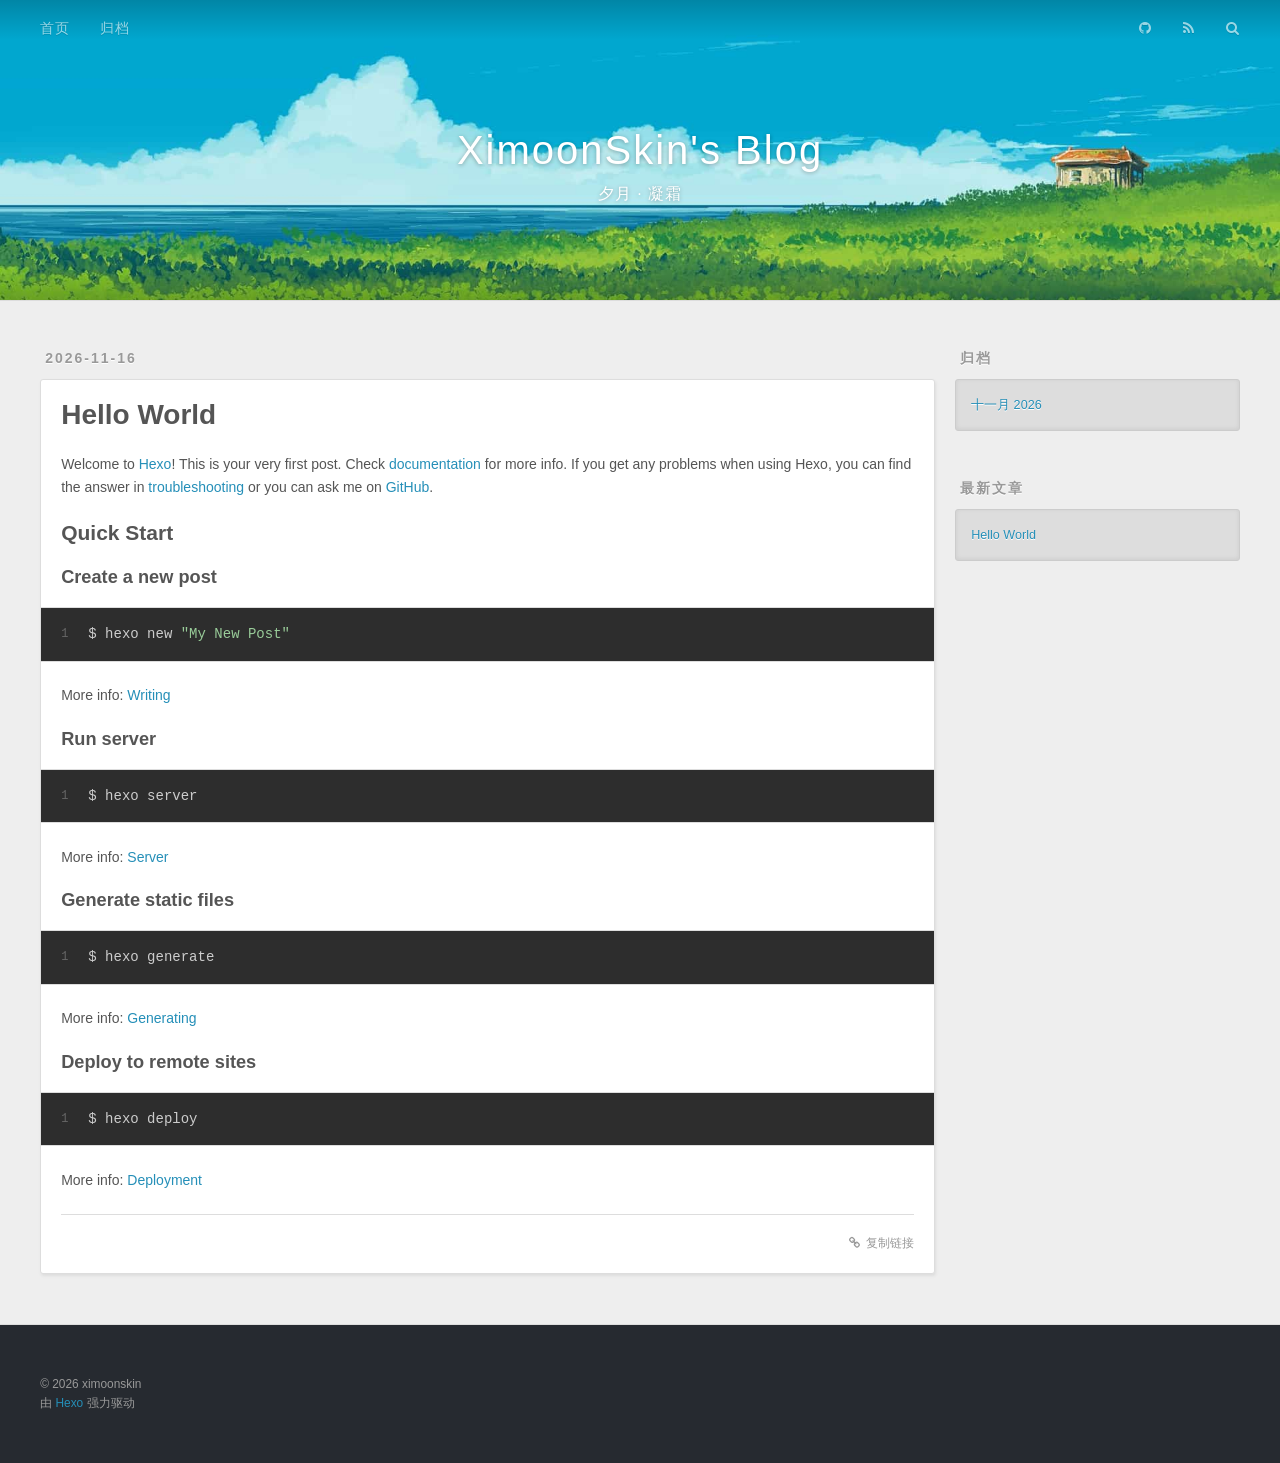
<file: index.html>
<!DOCTYPE html><html lang="zh-CN"><head><meta charset="utf-8"><title>XimoonSkin&#39;s Blog</title><meta name="viewport" content="width=device-width,initial-scale=1,shrink-to-fit=no"><meta name="description" content="夕月凝霜 —— 记录技术与生活的个人博客"><meta property="og:type" content="website"><meta property="og:title" content="XimoonSkin&#39;s Blog"><meta property="og:url" content="https://ximoonskin.github.io/index.html"><meta property="og:site_name" content="XimoonSkin&#39;s Blog"><meta property="og:description" content="夕月凝霜 —— 记录技术与生活的个人博客"><meta property="og:locale" content="zh_CN"><meta property="article:author" content="ximoonskin"><meta property="article:tag" content="ximoonskin"><meta property="article:tag" content="个人博客"><meta property="article:tag" content="博客"><meta property="article:tag" content="夕月凝霜"><meta property="article:tag" content="技术博客"><meta name="twitter:card" content="summary"><link rel="alternate" href="/atom.xml" title="XimoonSkin's Blog" type="application/atom+xml"><link rel="alternate" href="/rss2.xml" title="XimoonSkin's Blog" type="application/rss+xml"><link rel="shortcut icon" href="/favicon.png"><link rel="stylesheet" href="/css/style.css"><link rel="stylesheet" href="/fancybox/jquery.fancybox.min.css"><link rel="stylesheet" href="/xskin/icons.css"><link rel="stylesheet" href="/xskin/app.css"><meta name="generator" content="Hexo 8.1.2"></head><body><div id="container"><div id="wrap"><header id="header"><div id="banner"></div><div id="header-outer" class="outer"><div id="header-title" class="inner"><h1 id="logo-wrap"><a href="/" id="logo">XimoonSkin&#39;s Blog</a></h1><h2 id="subtitle-wrap"><a href="/" id="subtitle">夕月 · 凝霜</a></h2></div><div id="header-inner" class="inner"><nav id="main-nav"><a id="main-nav-toggle" class="nav-icon"><span class="fa fa-bars"></span></a> <a class="main-nav-link" href="/">首页</a> <a class="main-nav-link" href="/archives">归档</a></nav><nav id="sub-nav"><a class="nav-icon" target="_blank" rel="noopener" href="https://github.com/ximoonskin"><span class="fa fa-github"></span></a> <a class="nav-icon" href="/rss2.xml" title="RSS 订阅"><span class="fa fa-rss"></span></a> <a id="xskin-search-btn" class="nav-icon" role="button" tabindex="0" title="站内搜索"><span class="fa fa-search"></span></a></nav></div></div></header><div class="outer"><section id="main"><article id="post-hello-world" class="h-entry article article-type-post" itemprop="blogPost" itemscope itemtype="https://schema.org/BlogPosting"><div class="article-meta"><a href="/2026/11/16/hello-world/" class="article-date"><time class="dt-published" datetime="2026-11-16T11:23:05.665Z" itemprop="datePublished">2026-11-16</time></a></div><div class="article-inner"><header class="article-header"><h1 itemprop="name"><a class="p-name article-title" href="/2026/11/16/hello-world/">Hello World</a></h1></header><div class="e-content article-entry" itemprop="articleBody"><p>Welcome to <a target="_blank" rel="noopener" href="https://hexo.io/">Hexo</a>! This is your very first post. Check <a target="_blank" rel="noopener" href="https://hexo.io/docs/">documentation</a> for more info. If you get any problems when using Hexo, you can find the answer in <a target="_blank" rel="noopener" href="https://hexo.io/docs/troubleshooting.html">troubleshooting</a> or you can ask me on <a target="_blank" rel="noopener" href="https://github.com/hexojs/hexo/issues">GitHub</a>.</p><h2 id="Quick-Start"><a href="#Quick-Start" class="headerlink" title="Quick Start"></a>Quick Start</h2><h3 id="Create-a-new-post"><a href="#Create-a-new-post" class="headerlink" title="Create a new post"></a>Create a new post</h3><figure class="highlight bash"><table><tr><td class="gutter"><pre><span class="line">1</span><br></pre></td><td class="code"><pre><span class="line">$ hexo new <span class="string">&quot;My New Post&quot;</span></span><br></pre></td></tr></table></figure><p>More info: <a target="_blank" rel="noopener" href="https://hexo.io/docs/writing.html">Writing</a></p><h3 id="Run-server"><a href="#Run-server" class="headerlink" title="Run server"></a>Run server</h3><figure class="highlight bash"><table><tr><td class="gutter"><pre><span class="line">1</span><br></pre></td><td class="code"><pre><span class="line">$ hexo server</span><br></pre></td></tr></table></figure><p>More info: <a target="_blank" rel="noopener" href="https://hexo.io/docs/server.html">Server</a></p><h3 id="Generate-static-files"><a href="#Generate-static-files" class="headerlink" title="Generate static files"></a>Generate static files</h3><figure class="highlight bash"><table><tr><td class="gutter"><pre><span class="line">1</span><br></pre></td><td class="code"><pre><span class="line">$ hexo generate</span><br></pre></td></tr></table></figure><p>More info: <a target="_blank" rel="noopener" href="https://hexo.io/docs/generating.html">Generating</a></p><h3 id="Deploy-to-remote-sites"><a href="#Deploy-to-remote-sites" class="headerlink" title="Deploy to remote sites"></a>Deploy to remote sites</h3><figure class="highlight bash"><table><tr><td class="gutter"><pre><span class="line">1</span><br></pre></td><td class="code"><pre><span class="line">$ hexo deploy</span><br></pre></td></tr></table></figure><p>More info: <a target="_blank" rel="noopener" href="https://hexo.io/docs/one-command-deployment.html">Deployment</a></p></div><footer class="article-footer"><a class="article-copy-link" href="javascript:void(0)" data-url="https://ximoonskin.github.io/2026/11/16/hello-world/" title="复制本文链接"><span class="fa fa-link copy-label">复制链接</span></a></footer></div></article></section><aside id="sidebar"><div class="widget-wrap"><h3 class="widget-title">归档</h3><div class="widget"><ul class="archive-list"><li class="archive-list-item"><a class="archive-list-link" href="/archives/2026/11/">十一月 2026</a></li></ul></div></div><div class="widget-wrap"><h3 class="widget-title">最新文章</h3><div class="widget"><ul><li><a href="/2026/11/16/hello-world/">Hello World</a></li></ul></div></div></aside></div><footer id="footer"><div class="outer"><div id="footer-info" class="inner">&copy; 2026 ximoonskin<br>由 <a href="https://hexo.io/" target="_blank" rel="noopener">Hexo</a> 强力驱动</div></div></footer></div><nav id="mobile-nav"><a href="/" class="mobile-nav-link">首页</a> <a href="/archives" class="mobile-nav-link">归档</a></nav><script src="/js/jquery-3.6.4.min.js"></script><script src="/fancybox/jquery.fancybox.min.js"></script><script src="/js/script.js"></script><div id="xskin-search" class="xs-overlay" data-index="/search.json" aria-hidden="true"><div class="xs-panel" role="dialog" aria-modal="true" aria-label="站内搜索"><div class="xs-head"><span class="fa fa-search xs-head-icon" aria-hidden="true"></span> <input id="xskin-search-input" class="xskin-search-input" type="search" placeholder="搜索文章标题或正文…" autocomplete="off" aria-label="搜索关键词"> <button id="xskin-search-close" class="xskin-search-close" type="button" aria-label="关闭搜索">ESC</button></div><div id="xskin-search-body" class="xskin-search-body"><p class="xs-hint">输入关键词后自动检索本站全部文章，支持标题、正文、标签与分类。</p></div></div></div><script src="/xskin/app.js"></script></div></body></html>
</file>
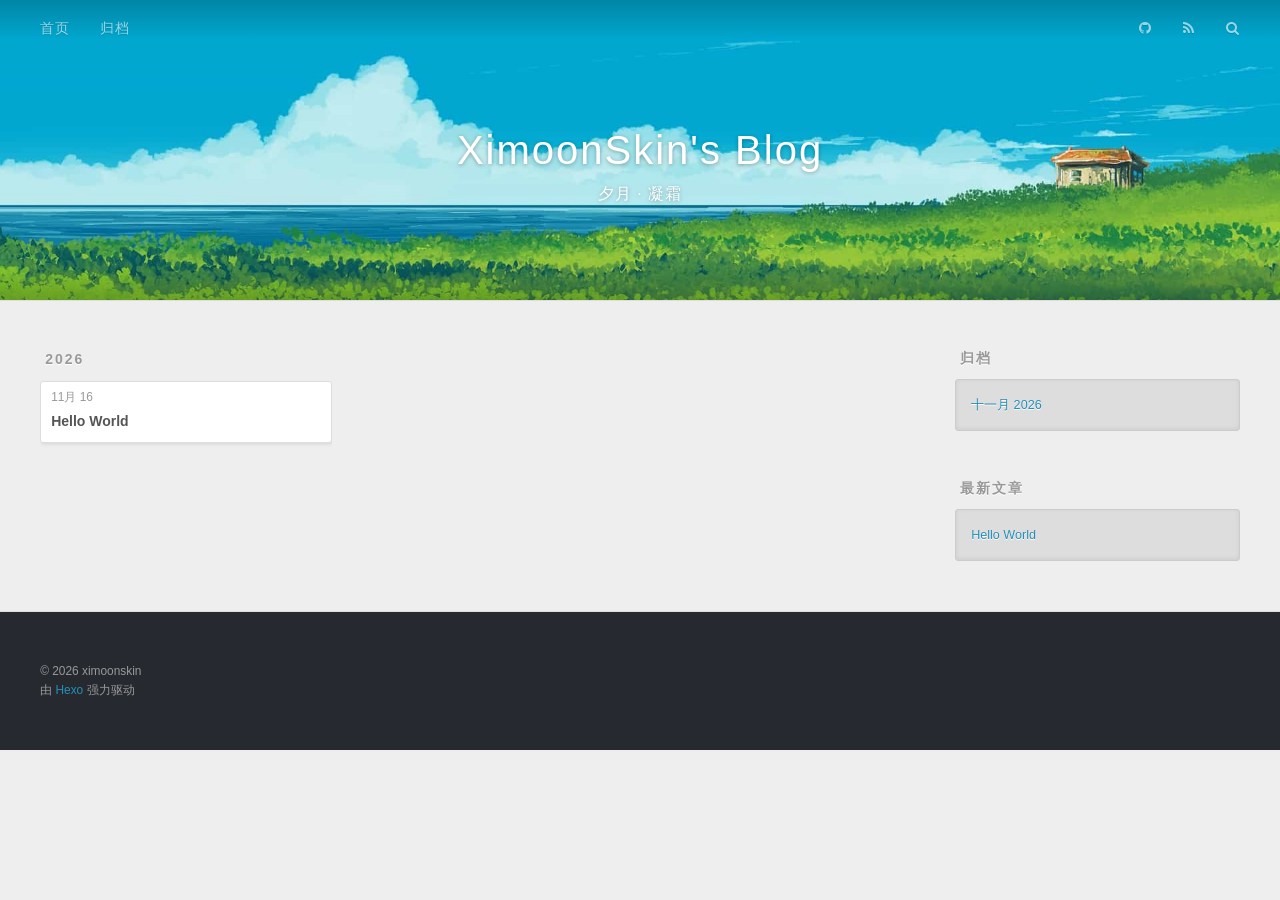
<file: archives/index.html>
<!DOCTYPE html><html lang="zh-CN"><head><meta charset="utf-8"><title>归档 | XimoonSkin&#39;s Blog</title><meta name="viewport" content="width=device-width,initial-scale=1,shrink-to-fit=no"><meta name="description" content="夕月凝霜 —— 记录技术与生活的个人博客"><meta property="og:type" content="website"><meta property="og:title" content="XimoonSkin&#39;s Blog"><meta property="og:url" content="https://ximoonskin.github.io/archives/index.html"><meta property="og:site_name" content="XimoonSkin&#39;s Blog"><meta property="og:description" content="夕月凝霜 —— 记录技术与生活的个人博客"><meta property="og:locale" content="zh_CN"><meta property="article:author" content="ximoonskin"><meta property="article:tag" content="ximoonskin"><meta property="article:tag" content="个人博客"><meta property="article:tag" content="博客"><meta property="article:tag" content="夕月凝霜"><meta property="article:tag" content="技术博客"><meta name="twitter:card" content="summary"><link rel="alternate" href="/atom.xml" title="XimoonSkin's Blog" type="application/atom+xml"><link rel="alternate" href="/rss2.xml" title="XimoonSkin's Blog" type="application/rss+xml"><link rel="shortcut icon" href="/favicon.png"><link rel="stylesheet" href="/css/style.css"><link rel="stylesheet" href="/fancybox/jquery.fancybox.min.css"><link rel="stylesheet" href="/xskin/icons.css"><link rel="stylesheet" href="/xskin/app.css"><meta name="generator" content="Hexo 8.1.2"></head><body><div id="container"><div id="wrap"><header id="header"><div id="banner"></div><div id="header-outer" class="outer"><div id="header-title" class="inner"><h1 id="logo-wrap"><a href="/" id="logo">XimoonSkin&#39;s Blog</a></h1><h2 id="subtitle-wrap"><a href="/" id="subtitle">夕月 · 凝霜</a></h2></div><div id="header-inner" class="inner"><nav id="main-nav"><a id="main-nav-toggle" class="nav-icon"><span class="fa fa-bars"></span></a> <a class="main-nav-link" href="/">首页</a> <a class="main-nav-link" href="/archives">归档</a></nav><nav id="sub-nav"><a class="nav-icon" target="_blank" rel="noopener" href="https://github.com/ximoonskin"><span class="fa fa-github"></span></a> <a class="nav-icon" href="/rss2.xml" title="RSS 订阅"><span class="fa fa-rss"></span></a> <a id="xskin-search-btn" class="nav-icon" role="button" tabindex="0" title="站内搜索"><span class="fa fa-search"></span></a></nav></div></div></header><div class="outer"><section id="main"><section class="archives-wrap"><div class="archive-year-wrap"><a href="/archives/2026" class="archive-year">2026</a></div><div class="archives"><article class="archive-article archive-type-post"><div class="archive-article-inner"><header class="archive-article-header"><a href="/2026/11/16/hello-world/" class="archive-article-date"><time class="dt-published" datetime="2026-11-16T11:23:05.665Z" itemprop="datePublished">11月 16</time></a><h1 itemprop="name"><a class="archive-article-title" href="/2026/11/16/hello-world/">Hello World</a></h1></header></div></article></div></section></section><aside id="sidebar"><div class="widget-wrap"><h3 class="widget-title">归档</h3><div class="widget"><ul class="archive-list"><li class="archive-list-item"><a class="archive-list-link" href="/archives/2026/11/">十一月 2026</a></li></ul></div></div><div class="widget-wrap"><h3 class="widget-title">最新文章</h3><div class="widget"><ul><li><a href="/2026/11/16/hello-world/">Hello World</a></li></ul></div></div></aside></div><footer id="footer"><div class="outer"><div id="footer-info" class="inner">&copy; 2026 ximoonskin<br>由 <a href="https://hexo.io/" target="_blank" rel="noopener">Hexo</a> 强力驱动</div></div></footer></div><nav id="mobile-nav"><a href="/" class="mobile-nav-link">首页</a> <a href="/archives" class="mobile-nav-link">归档</a></nav><script src="/js/jquery-3.6.4.min.js"></script><script src="/fancybox/jquery.fancybox.min.js"></script><script src="/js/script.js"></script><div id="xskin-search" class="xs-overlay" data-index="/search.json" aria-hidden="true"><div class="xs-panel" role="dialog" aria-modal="true" aria-label="站内搜索"><div class="xs-head"><span class="fa fa-search xs-head-icon" aria-hidden="true"></span> <input id="xskin-search-input" class="xskin-search-input" type="search" placeholder="搜索文章标题或正文…" autocomplete="off" aria-label="搜索关键词"> <button id="xskin-search-close" class="xskin-search-close" type="button" aria-label="关闭搜索">ESC</button></div><div id="xskin-search-body" class="xskin-search-body"><p class="xs-hint">输入关键词后自动检索本站全部文章，支持标题、正文、标签与分类。</p></div></div></div><script src="/xskin/app.js"></script></div></body></html>
</file>
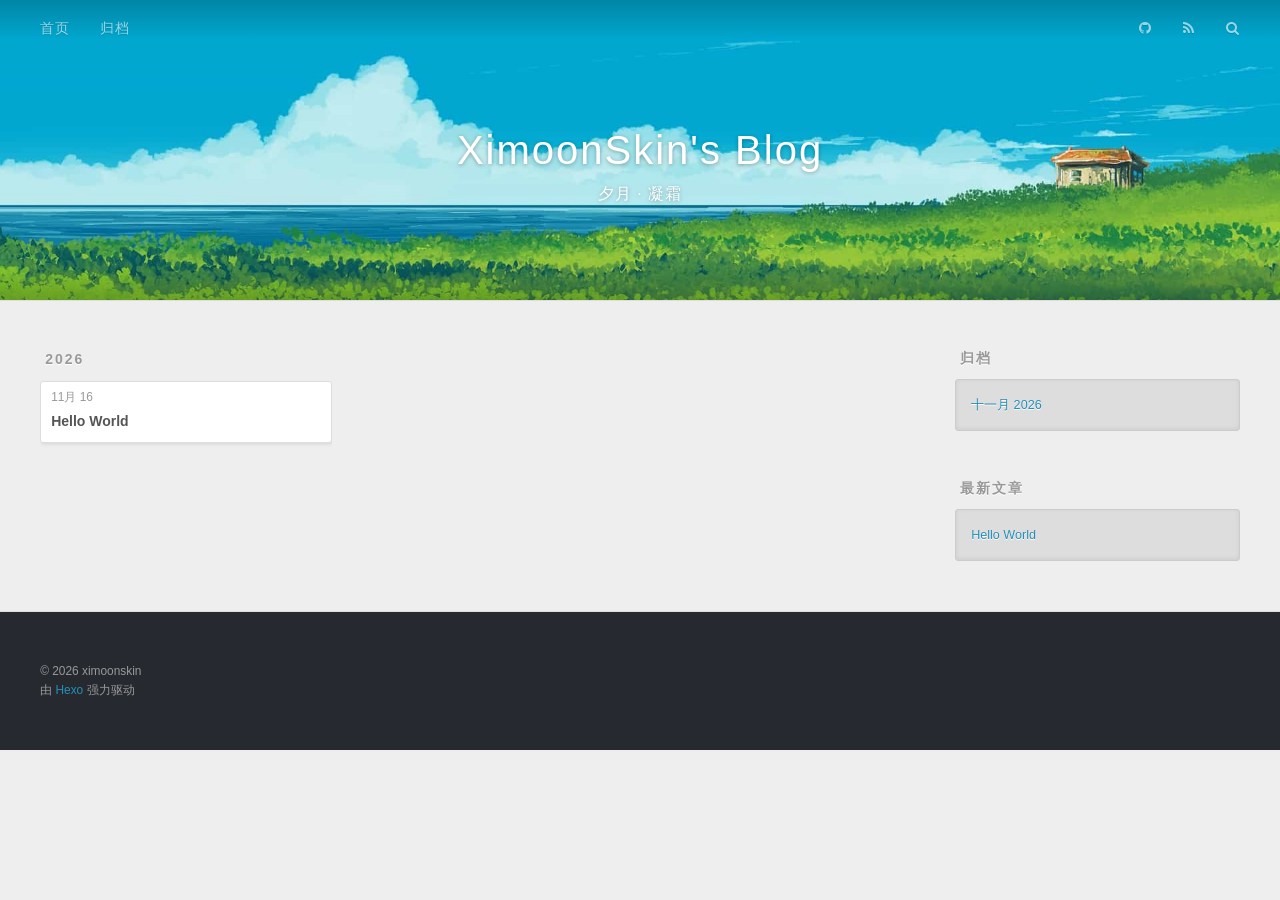
<file: archives/2026/index.html>
<!DOCTYPE html><html lang="zh-CN"><head><meta charset="utf-8"><title>归档: 2026 | XimoonSkin&#39;s Blog</title><meta name="viewport" content="width=device-width,initial-scale=1,shrink-to-fit=no"><meta name="description" content="夕月凝霜 —— 记录技术与生活的个人博客"><meta property="og:type" content="website"><meta property="og:title" content="XimoonSkin&#39;s Blog"><meta property="og:url" content="https://ximoonskin.github.io/archives/2026/index.html"><meta property="og:site_name" content="XimoonSkin&#39;s Blog"><meta property="og:description" content="夕月凝霜 —— 记录技术与生活的个人博客"><meta property="og:locale" content="zh_CN"><meta property="article:author" content="ximoonskin"><meta property="article:tag" content="ximoonskin"><meta property="article:tag" content="个人博客"><meta property="article:tag" content="博客"><meta property="article:tag" content="夕月凝霜"><meta property="article:tag" content="技术博客"><meta name="twitter:card" content="summary"><link rel="alternate" href="/atom.xml" title="XimoonSkin's Blog" type="application/atom+xml"><link rel="alternate" href="/rss2.xml" title="XimoonSkin's Blog" type="application/rss+xml"><link rel="shortcut icon" href="/favicon.png"><link rel="stylesheet" href="/css/style.css"><link rel="stylesheet" href="/fancybox/jquery.fancybox.min.css"><link rel="stylesheet" href="/xskin/icons.css"><link rel="stylesheet" href="/xskin/app.css"><meta name="generator" content="Hexo 8.1.2"></head><body><div id="container"><div id="wrap"><header id="header"><div id="banner"></div><div id="header-outer" class="outer"><div id="header-title" class="inner"><h1 id="logo-wrap"><a href="/" id="logo">XimoonSkin&#39;s Blog</a></h1><h2 id="subtitle-wrap"><a href="/" id="subtitle">夕月 · 凝霜</a></h2></div><div id="header-inner" class="inner"><nav id="main-nav"><a id="main-nav-toggle" class="nav-icon"><span class="fa fa-bars"></span></a> <a class="main-nav-link" href="/">首页</a> <a class="main-nav-link" href="/archives">归档</a></nav><nav id="sub-nav"><a class="nav-icon" target="_blank" rel="noopener" href="https://github.com/ximoonskin"><span class="fa fa-github"></span></a> <a class="nav-icon" href="/rss2.xml" title="RSS 订阅"><span class="fa fa-rss"></span></a> <a id="xskin-search-btn" class="nav-icon" role="button" tabindex="0" title="站内搜索"><span class="fa fa-search"></span></a></nav></div></div></header><div class="outer"><section id="main"><section class="archives-wrap"><div class="archive-year-wrap"><a href="/archives/2026" class="archive-year">2026</a></div><div class="archives"><article class="archive-article archive-type-post"><div class="archive-article-inner"><header class="archive-article-header"><a href="/2026/11/16/hello-world/" class="archive-article-date"><time class="dt-published" datetime="2026-11-16T11:23:05.665Z" itemprop="datePublished">11月 16</time></a><h1 itemprop="name"><a class="archive-article-title" href="/2026/11/16/hello-world/">Hello World</a></h1></header></div></article></div></section></section><aside id="sidebar"><div class="widget-wrap"><h3 class="widget-title">归档</h3><div class="widget"><ul class="archive-list"><li class="archive-list-item"><a class="archive-list-link" href="/archives/2026/11/">十一月 2026</a></li></ul></div></div><div class="widget-wrap"><h3 class="widget-title">最新文章</h3><div class="widget"><ul><li><a href="/2026/11/16/hello-world/">Hello World</a></li></ul></div></div></aside></div><footer id="footer"><div class="outer"><div id="footer-info" class="inner">&copy; 2026 ximoonskin<br>由 <a href="https://hexo.io/" target="_blank" rel="noopener">Hexo</a> 强力驱动</div></div></footer></div><nav id="mobile-nav"><a href="/" class="mobile-nav-link">首页</a> <a href="/archives" class="mobile-nav-link">归档</a></nav><script src="/js/jquery-3.6.4.min.js"></script><script src="/fancybox/jquery.fancybox.min.js"></script><script src="/js/script.js"></script><div id="xskin-search" class="xs-overlay" data-index="/search.json" aria-hidden="true"><div class="xs-panel" role="dialog" aria-modal="true" aria-label="站内搜索"><div class="xs-head"><span class="fa fa-search xs-head-icon" aria-hidden="true"></span> <input id="xskin-search-input" class="xskin-search-input" type="search" placeholder="搜索文章标题或正文…" autocomplete="off" aria-label="搜索关键词"> <button id="xskin-search-close" class="xskin-search-close" type="button" aria-label="关闭搜索">ESC</button></div><div id="xskin-search-body" class="xskin-search-body"><p class="xs-hint">输入关键词后自动检索本站全部文章，支持标题、正文、标签与分类。</p></div></div></div><script src="/xskin/app.js"></script></div></body></html>
</file>
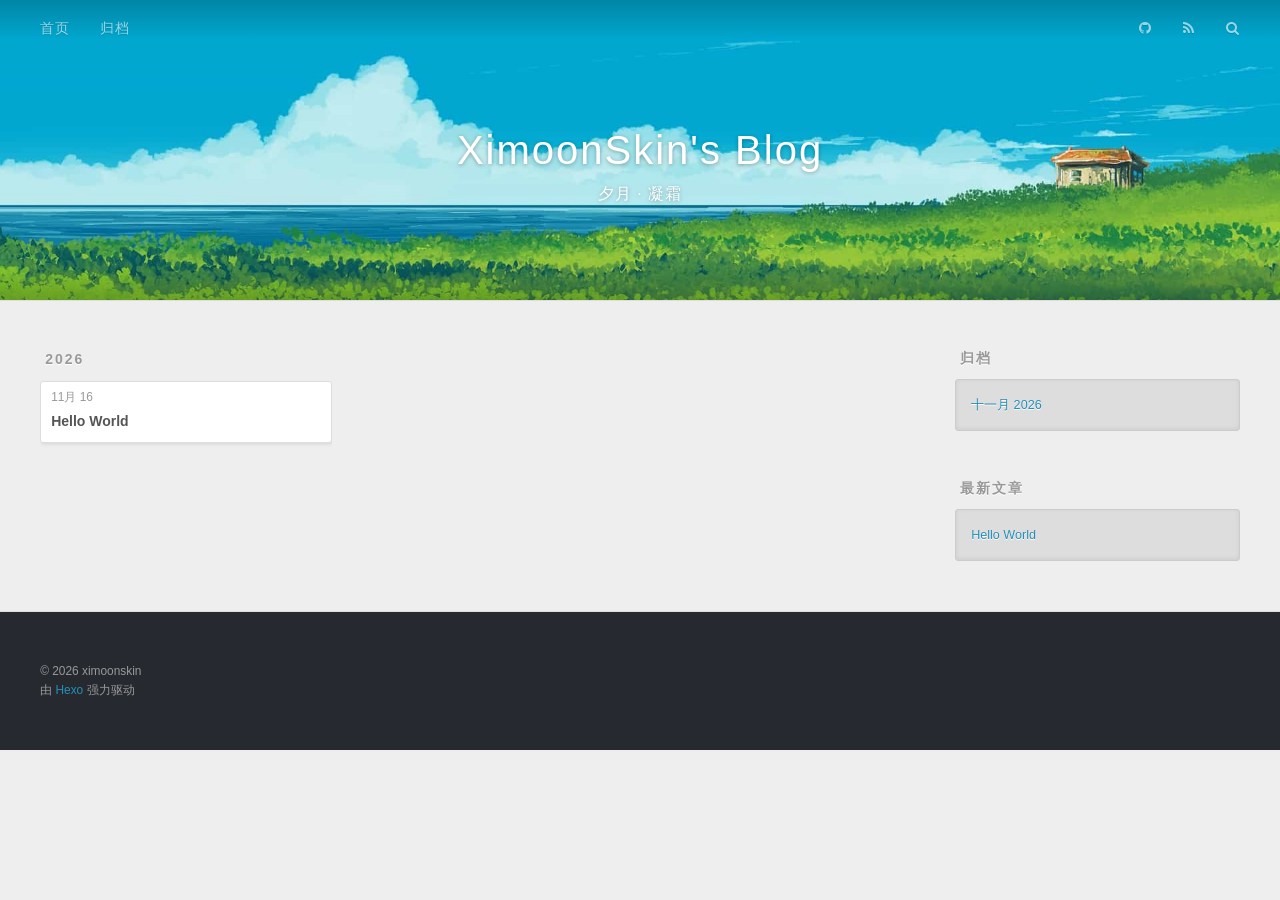
<file: archives/2026/11/index.html>
<!DOCTYPE html><html lang="zh-CN"><head><meta charset="utf-8"><title>归档: 2026/11 | XimoonSkin&#39;s Blog</title><meta name="viewport" content="width=device-width,initial-scale=1,shrink-to-fit=no"><meta name="description" content="夕月凝霜 —— 记录技术与生活的个人博客"><meta property="og:type" content="website"><meta property="og:title" content="XimoonSkin&#39;s Blog"><meta property="og:url" content="https://ximoonskin.github.io/archives/2026/11/index.html"><meta property="og:site_name" content="XimoonSkin&#39;s Blog"><meta property="og:description" content="夕月凝霜 —— 记录技术与生活的个人博客"><meta property="og:locale" content="zh_CN"><meta property="article:author" content="ximoonskin"><meta property="article:tag" content="ximoonskin"><meta property="article:tag" content="个人博客"><meta property="article:tag" content="博客"><meta property="article:tag" content="夕月凝霜"><meta property="article:tag" content="技术博客"><meta name="twitter:card" content="summary"><link rel="alternate" href="/atom.xml" title="XimoonSkin's Blog" type="application/atom+xml"><link rel="alternate" href="/rss2.xml" title="XimoonSkin's Blog" type="application/rss+xml"><link rel="shortcut icon" href="/favicon.png"><link rel="stylesheet" href="/css/style.css"><link rel="stylesheet" href="/fancybox/jquery.fancybox.min.css"><link rel="stylesheet" href="/xskin/icons.css"><link rel="stylesheet" href="/xskin/app.css"><meta name="generator" content="Hexo 8.1.2"></head><body><div id="container"><div id="wrap"><header id="header"><div id="banner"></div><div id="header-outer" class="outer"><div id="header-title" class="inner"><h1 id="logo-wrap"><a href="/" id="logo">XimoonSkin&#39;s Blog</a></h1><h2 id="subtitle-wrap"><a href="/" id="subtitle">夕月 · 凝霜</a></h2></div><div id="header-inner" class="inner"><nav id="main-nav"><a id="main-nav-toggle" class="nav-icon"><span class="fa fa-bars"></span></a> <a class="main-nav-link" href="/">首页</a> <a class="main-nav-link" href="/archives">归档</a></nav><nav id="sub-nav"><a class="nav-icon" target="_blank" rel="noopener" href="https://github.com/ximoonskin"><span class="fa fa-github"></span></a> <a class="nav-icon" href="/rss2.xml" title="RSS 订阅"><span class="fa fa-rss"></span></a> <a id="xskin-search-btn" class="nav-icon" role="button" tabindex="0" title="站内搜索"><span class="fa fa-search"></span></a></nav></div></div></header><div class="outer"><section id="main"><section class="archives-wrap"><div class="archive-year-wrap"><a href="/archives/2026" class="archive-year">2026</a></div><div class="archives"><article class="archive-article archive-type-post"><div class="archive-article-inner"><header class="archive-article-header"><a href="/2026/11/16/hello-world/" class="archive-article-date"><time class="dt-published" datetime="2026-11-16T11:23:05.665Z" itemprop="datePublished">11月 16</time></a><h1 itemprop="name"><a class="archive-article-title" href="/2026/11/16/hello-world/">Hello World</a></h1></header></div></article></div></section></section><aside id="sidebar"><div class="widget-wrap"><h3 class="widget-title">归档</h3><div class="widget"><ul class="archive-list"><li class="archive-list-item"><a class="archive-list-link" href="/archives/2026/11/">十一月 2026</a></li></ul></div></div><div class="widget-wrap"><h3 class="widget-title">最新文章</h3><div class="widget"><ul><li><a href="/2026/11/16/hello-world/">Hello World</a></li></ul></div></div></aside></div><footer id="footer"><div class="outer"><div id="footer-info" class="inner">&copy; 2026 ximoonskin<br>由 <a href="https://hexo.io/" target="_blank" rel="noopener">Hexo</a> 强力驱动</div></div></footer></div><nav id="mobile-nav"><a href="/" class="mobile-nav-link">首页</a> <a href="/archives" class="mobile-nav-link">归档</a></nav><script src="/js/jquery-3.6.4.min.js"></script><script src="/fancybox/jquery.fancybox.min.js"></script><script src="/js/script.js"></script><div id="xskin-search" class="xs-overlay" data-index="/search.json" aria-hidden="true"><div class="xs-panel" role="dialog" aria-modal="true" aria-label="站内搜索"><div class="xs-head"><span class="fa fa-search xs-head-icon" aria-hidden="true"></span> <input id="xskin-search-input" class="xskin-search-input" type="search" placeholder="搜索文章标题或正文…" autocomplete="off" aria-label="搜索关键词"> <button id="xskin-search-close" class="xskin-search-close" type="button" aria-label="关闭搜索">ESC</button></div><div id="xskin-search-body" class="xskin-search-body"><p class="xs-hint">输入关键词后自动检索本站全部文章，支持标题、正文、标签与分类。</p></div></div></div><script src="/xskin/app.js"></script></div></body></html>
</file>
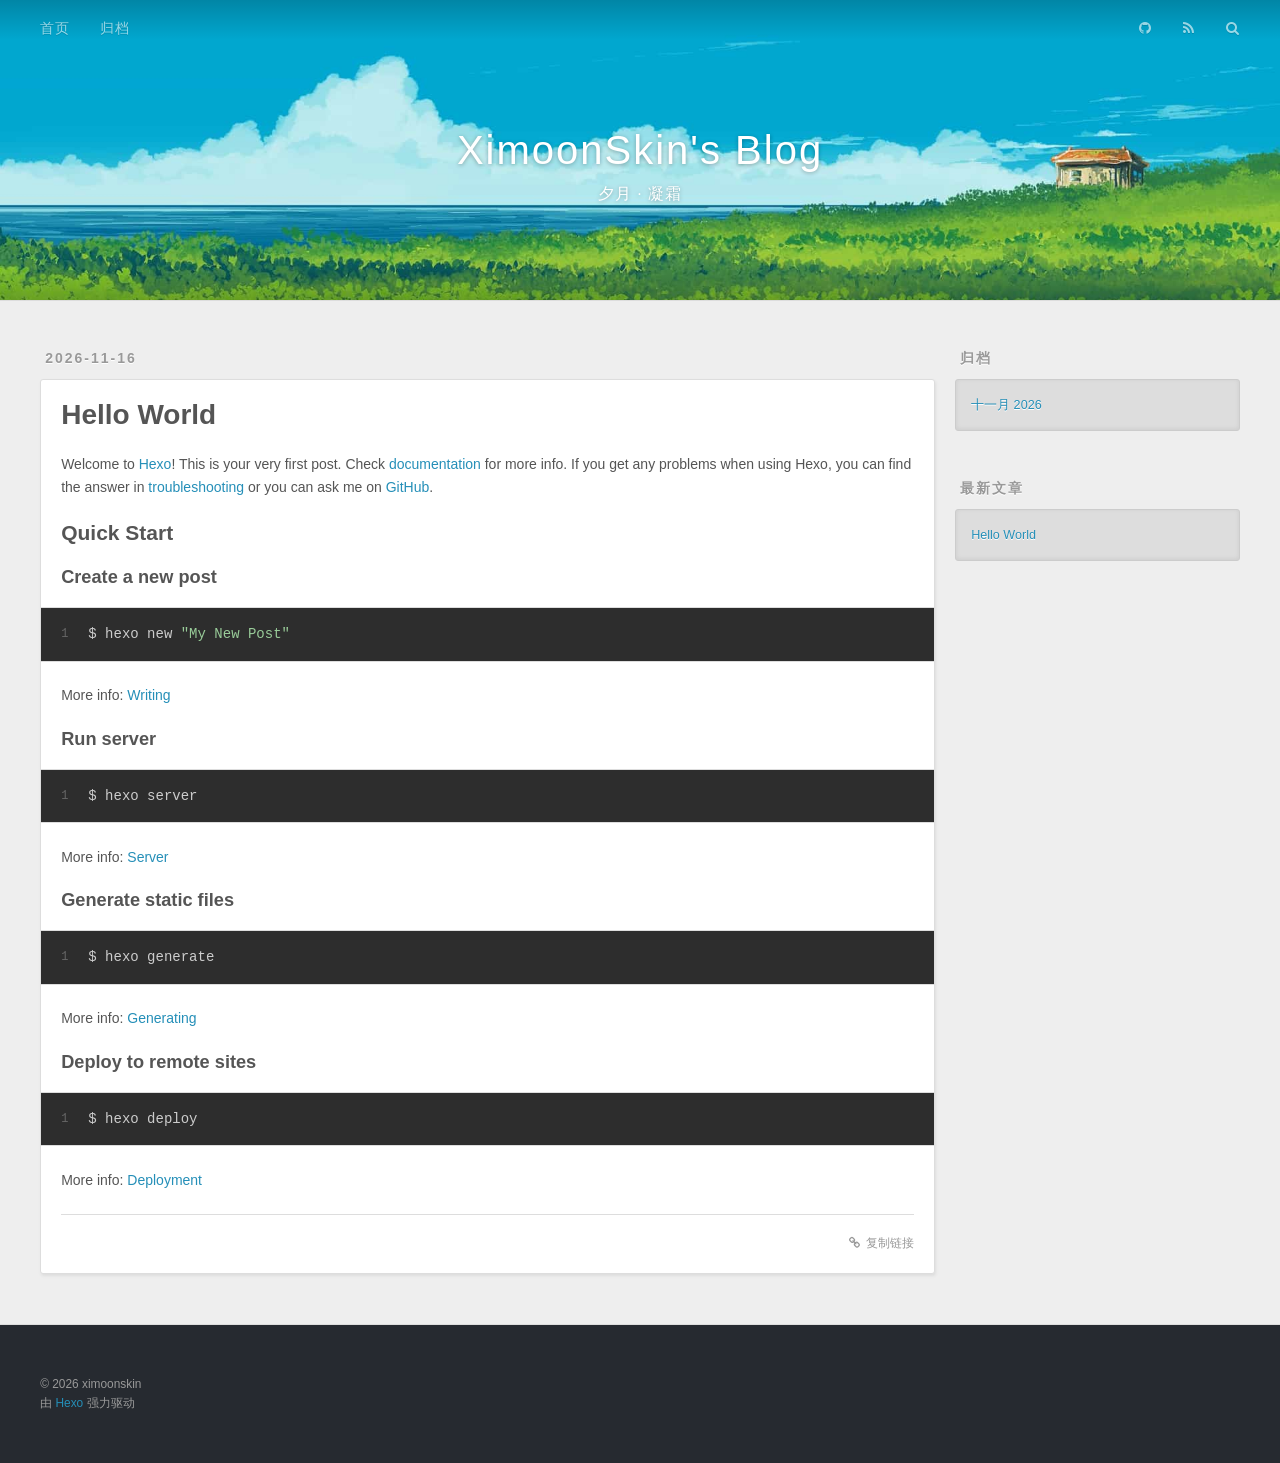
<file: 2026/11/16/hello-world/index.html>
<!DOCTYPE html><html lang="zh-CN"><head><meta charset="utf-8"><title>Hello World | XimoonSkin&#39;s Blog</title><meta name="viewport" content="width=device-width,initial-scale=1,shrink-to-fit=no"><meta name="description" content="Welcome to Hexo! This is your very first post. Check documentation for more info. If you get any problems when using Hexo, you can find the answer in troubleshooting or you can ask me on GitHub. Quick"><meta property="og:type" content="article"><meta property="og:title" content="Hello World"><meta property="og:url" content="https://ximoonskin.github.io/2026/11/16/hello-world/index.html"><meta property="og:site_name" content="XimoonSkin&#39;s Blog"><meta property="og:description" content="Welcome to Hexo! This is your very first post. Check documentation for more info. If you get any problems when using Hexo, you can find the answer in troubleshooting or you can ask me on GitHub. Quick"><meta property="og:locale" content="zh_CN"><meta property="article:published_time" content="2026-11-16T11:23:05.665Z"><meta property="article:modified_time" content="2026-11-16T11:23:05.665Z"><meta property="article:author" content="ximoonskin"><meta property="article:tag" content="ximoonskin"><meta property="article:tag" content="个人博客"><meta property="article:tag" content="博客"><meta property="article:tag" content="夕月凝霜"><meta property="article:tag" content="技术博客"><meta name="twitter:card" content="summary"><link rel="alternate" href="/atom.xml" title="XimoonSkin's Blog" type="application/atom+xml"><link rel="alternate" href="/rss2.xml" title="XimoonSkin's Blog" type="application/rss+xml"><link rel="shortcut icon" href="/favicon.png"><link rel="stylesheet" href="/css/style.css"><link rel="stylesheet" href="/fancybox/jquery.fancybox.min.css"><link rel="stylesheet" href="/xskin/icons.css"><link rel="stylesheet" href="/xskin/app.css"><meta name="generator" content="Hexo 8.1.2"></head><body><div id="container"><div id="wrap"><header id="header"><div id="banner"></div><div id="header-outer" class="outer"><div id="header-title" class="inner"><h1 id="logo-wrap"><a href="/" id="logo">XimoonSkin&#39;s Blog</a></h1><h2 id="subtitle-wrap"><a href="/" id="subtitle">夕月 · 凝霜</a></h2></div><div id="header-inner" class="inner"><nav id="main-nav"><a id="main-nav-toggle" class="nav-icon"><span class="fa fa-bars"></span></a> <a class="main-nav-link" href="/">首页</a> <a class="main-nav-link" href="/archives">归档</a></nav><nav id="sub-nav"><a class="nav-icon" target="_blank" rel="noopener" href="https://github.com/ximoonskin"><span class="fa fa-github"></span></a> <a class="nav-icon" href="/rss2.xml" title="RSS 订阅"><span class="fa fa-rss"></span></a> <a id="xskin-search-btn" class="nav-icon" role="button" tabindex="0" title="站内搜索"><span class="fa fa-search"></span></a></nav></div></div></header><div class="outer"><section id="main"><article id="post-hello-world" class="h-entry article article-type-post" itemprop="blogPost" itemscope itemtype="https://schema.org/BlogPosting"><div class="article-meta"><a href="/2026/11/16/hello-world/" class="article-date"><time class="dt-published" datetime="2026-11-16T11:23:05.665Z" itemprop="datePublished">2026-11-16</time></a></div><div class="article-inner"><header class="article-header"><h1 class="p-name article-title" itemprop="headline name">Hello World</h1></header><div class="e-content article-entry" itemprop="articleBody"><p>Welcome to <a target="_blank" rel="noopener" href="https://hexo.io/">Hexo</a>! This is your very first post. Check <a target="_blank" rel="noopener" href="https://hexo.io/docs/">documentation</a> for more info. If you get any problems when using Hexo, you can find the answer in <a target="_blank" rel="noopener" href="https://hexo.io/docs/troubleshooting.html">troubleshooting</a> or you can ask me on <a target="_blank" rel="noopener" href="https://github.com/hexojs/hexo/issues">GitHub</a>.</p><h2 id="Quick-Start"><a href="#Quick-Start" class="headerlink" title="Quick Start"></a>Quick Start</h2><h3 id="Create-a-new-post"><a href="#Create-a-new-post" class="headerlink" title="Create a new post"></a>Create a new post</h3><figure class="highlight bash"><table><tr><td class="gutter"><pre><span class="line">1</span><br></pre></td><td class="code"><pre><span class="line">$ hexo new <span class="string">&quot;My New Post&quot;</span></span><br></pre></td></tr></table></figure><p>More info: <a target="_blank" rel="noopener" href="https://hexo.io/docs/writing.html">Writing</a></p><h3 id="Run-server"><a href="#Run-server" class="headerlink" title="Run server"></a>Run server</h3><figure class="highlight bash"><table><tr><td class="gutter"><pre><span class="line">1</span><br></pre></td><td class="code"><pre><span class="line">$ hexo server</span><br></pre></td></tr></table></figure><p>More info: <a target="_blank" rel="noopener" href="https://hexo.io/docs/server.html">Server</a></p><h3 id="Generate-static-files"><a href="#Generate-static-files" class="headerlink" title="Generate static files"></a>Generate static files</h3><figure class="highlight bash"><table><tr><td class="gutter"><pre><span class="line">1</span><br></pre></td><td class="code"><pre><span class="line">$ hexo generate</span><br></pre></td></tr></table></figure><p>More info: <a target="_blank" rel="noopener" href="https://hexo.io/docs/generating.html">Generating</a></p><h3 id="Deploy-to-remote-sites"><a href="#Deploy-to-remote-sites" class="headerlink" title="Deploy to remote sites"></a>Deploy to remote sites</h3><figure class="highlight bash"><table><tr><td class="gutter"><pre><span class="line">1</span><br></pre></td><td class="code"><pre><span class="line">$ hexo deploy</span><br></pre></td></tr></table></figure><p>More info: <a target="_blank" rel="noopener" href="https://hexo.io/docs/one-command-deployment.html">Deployment</a></p></div><footer class="article-footer"><a class="article-copy-link" href="javascript:void(0)" data-url="https://ximoonskin.github.io/2026/11/16/hello-world/" title="复制本文链接"><span class="fa fa-link copy-label">复制链接</span></a></footer></div></article></section><aside id="sidebar"><div class="widget-wrap"><h3 class="widget-title">归档</h3><div class="widget"><ul class="archive-list"><li class="archive-list-item"><a class="archive-list-link" href="/archives/2026/11/">十一月 2026</a></li></ul></div></div><div class="widget-wrap"><h3 class="widget-title">最新文章</h3><div class="widget"><ul><li><a href="/2026/11/16/hello-world/">Hello World</a></li></ul></div></div></aside></div><footer id="footer"><div class="outer"><div id="footer-info" class="inner">&copy; 2026 ximoonskin<br>由 <a href="https://hexo.io/" target="_blank" rel="noopener">Hexo</a> 强力驱动</div></div></footer></div><nav id="mobile-nav"><a href="/" class="mobile-nav-link">首页</a> <a href="/archives" class="mobile-nav-link">归档</a></nav><script src="/js/jquery-3.6.4.min.js"></script><script src="/fancybox/jquery.fancybox.min.js"></script><script src="/js/script.js"></script><div id="xskin-search" class="xs-overlay" data-index="/search.json" aria-hidden="true"><div class="xs-panel" role="dialog" aria-modal="true" aria-label="站内搜索"><div class="xs-head"><span class="fa fa-search xs-head-icon" aria-hidden="true"></span> <input id="xskin-search-input" class="xskin-search-input" type="search" placeholder="搜索文章标题或正文…" autocomplete="off" aria-label="搜索关键词"> <button id="xskin-search-close" class="xskin-search-close" type="button" aria-label="关闭搜索">ESC</button></div><div id="xskin-search-body" class="xskin-search-body"><p class="xs-hint">输入关键词后自动检索本站全部文章，支持标题、正文、标签与分类。</p></div></div></div><script src="/xskin/app.js"></script></div></body></html>
</file>
<file: css/style.css>
body {
  width: 100%;
}
body:before,
body:after {
  content: "";
  display: table;
}
body:after {
  clear: both;
}
html,
body,
div,
span,
applet,
object,
iframe,
h1,
h2,
h3,
h4,
h5,
h6,
p,
blockquote,
pre,
a,
abbr,
acronym,
address,
big,
cite,
code,
del,
dfn,
em,
img,
ins,
kbd,
q,
s,
samp,
small,
strike,
strong,
sub,
sup,
tt,
var,
dl,
dt,
dd,
ol,
ul,
li,
fieldset,
form,
label,
legend,
table,
caption,
tbody,
tfoot,
thead,
tr,
th,
td {
  margin: 0;
  padding: 0;
  border: 0;
  outline: 0;
  font-weight: inherit;
  font-style: inherit;
  font-family: inherit;
  font-size: 100%;
  vertical-align: baseline;
}
body {
  line-height: 1;
  color: #000;
  background: #fff;
}
ol,
ul {
  list-style: none;
}
table {
  border-collapse: separate;
  border-spacing: 0;
  vertical-align: middle;
}
caption,
th,
td {
  text-align: left;
  font-weight: normal;
  vertical-align: middle;
}
a img {
  border: none;
}
input,
button {
  margin: 0;
  padding: 0;
}
input::-moz-focus-inner,
button::-moz-focus-inner {
  border: 0;
  padding: 0;
}
html,
body,
#container {
  height: 100%;
}
body {
  background: #eee;
  font: 14px -apple-system, BlinkMacSystemFont, "Segoe UI", "Roboto", "Oxygen", "Ubuntu", "Cantarell", "Fira Sans", "Droid Sans", "Helvetica Neue", sans-serif;
  -webkit-text-size-adjust: 100%;
}
.outer {
  max-width: 1220px;
  margin: 0 auto;
  padding: 0 20px;
}
.outer:before,
.outer:after {
  content: "";
  display: table;
}
.outer:after {
  clear: both;
}
.inner {
  display: inline;
  float: left;
  width: 98.33333333333333%;
  margin: 0 0.833333333333333%;
}
.left,
.alignleft {
  float: left;
}
.right,
.alignright {
  float: right;
}
.clear {
  clear: both;
}
#container {
  position: relative;
}
.mobile-nav-on {
  overflow: hidden;
}
#wrap {
  height: 100%;
  width: 100%;
  position: absolute;
  top: 0;
  left: 0;
  -webkit-transition: 0.2s ease-out;
  -moz-transition: 0.2s ease-out;
  -ms-transition: 0.2s ease-out;
  transition: 0.2s ease-out;
  z-index: 1;
  background: #eee;
}
.mobile-nav-on #wrap {
  left: 280px;
}
@media screen and (min-width: 768px) {
  #main {
    display: inline;
    float: left;
    width: 73.33333333333333%;
    margin: 0 0.833333333333333%;
  }
}
.article-date,
.article-category-link,
.archive-year,
.widget-title {
  text-decoration: none;
  text-transform: uppercase;
  letter-spacing: 2px;
  color: #999;
  margin-bottom: 1em;
  margin-left: 5px;
  line-height: 1em;
  text-shadow: 0 1px #fff;
  font-weight: bold;
}
.article-inner,
.archive-article-inner {
  background: #fff;
  -webkit-box-shadow: 1px 2px 3px #ddd;
  box-shadow: 1px 2px 3px #ddd;
  border: 1px solid #ddd;
  border-radius: 3px;
}
.article-entry h1,
.widget h1 {
  font-size: 2em;
}
.article-entry h2,
.widget h2 {
  font-size: 1.5em;
}
.article-entry h3,
.widget h3 {
  font-size: 1.3em;
}
.article-entry h4,
.widget h4 {
  font-size: 1.2em;
}
.article-entry h5,
.widget h5 {
  font-size: 1em;
}
.article-entry h6,
.widget h6 {
  font-size: 1em;
  color: #999;
}
.article-entry hr,
.widget hr {
  border: 1px dashed #ddd;
}
.article-entry strong,
.widget strong {
  font-weight: bold;
}
.article-entry em,
.widget em,
.article-entry cite,
.widget cite {
  font-style: italic;
}
.article-entry sup,
.widget sup,
.article-entry sub,
.widget sub {
  font-size: 0.75em;
  line-height: 0;
  position: relative;
  vertical-align: baseline;
}
.article-entry sup,
.widget sup {
  top: -0.5em;
}
.article-entry sub,
.widget sub {
  bottom: -0.2em;
}
.article-entry small,
.widget small {
  font-size: 0.85em;
}
.article-entry acronym,
.widget acronym,
.article-entry abbr,
.widget abbr {
  border-bottom: 1px dotted;
}
.article-entry ul,
.widget ul,
.article-entry ol,
.widget ol,
.article-entry dl,
.widget dl {
  margin: 0 20px;
  line-height: 1.6em;
}
.article-entry ul ul,
.widget ul ul,
.article-entry ol ul,
.widget ol ul,
.article-entry ul ol,
.widget ul ol,
.article-entry ol ol,
.widget ol ol {
  margin-top: 0;
  margin-bottom: 0;
}
.article-entry ul,
.widget ul {
  list-style: disc;
}
.article-entry ol,
.widget ol {
  list-style: decimal;
}
.article-entry dt,
.widget dt {
  font-weight: bold;
}
#header {
  height: 300px;
  position: relative;
  border-bottom: 1px solid #ddd;
}
#header:before,
#header:after {
  content: "";
  position: absolute;
  left: 0;
  right: 0;
  height: 40px;
}
#header:before {
  top: 0;
  background: -webkit-linear-gradient(rgba(0,0,0,0.2), transparent);
  background: -moz-linear-gradient(rgba(0,0,0,0.2), transparent);
  background: -ms-linear-gradient(rgba(0,0,0,0.2), transparent);
  background: linear-gradient(rgba(0,0,0,0.2), transparent);
}
#header:after {
  bottom: 0;
  background: -webkit-linear-gradient(transparent, rgba(0,0,0,0.2));
  background: -moz-linear-gradient(transparent, rgba(0,0,0,0.2));
  background: -ms-linear-gradient(transparent, rgba(0,0,0,0.2));
  background: linear-gradient(transparent, rgba(0,0,0,0.2));
}
#header-outer {
  height: 100%;
  position: relative;
}
#header-inner {
  position: relative;
  overflow: hidden;
}
#banner {
  position: absolute;
  top: 0;
  left: 0;
  width: 100%;
  height: 100%;
  background: url("/images/banner.jpg") center #000;
  background-size: cover;
  z-index: -1;
}
#header-title {
  text-align: center;
  height: 40px;
  position: absolute;
  top: 50%;
  left: 0;
  margin-top: -20px;
}
#logo,
#subtitle {
  text-decoration: none;
  color: #fff;
  font-weight: 300;
  text-shadow: 0 1px 4px rgba(0,0,0,0.3);
}
#logo {
  font-size: 40px;
  line-height: 40px;
  letter-spacing: 2px;
}
#subtitle {
  font-size: 16px;
  line-height: 16px;
  letter-spacing: 1px;
}
#subtitle-wrap {
  margin-top: 16px;
}
#main-nav {
  float: left;
  margin-left: -15px;
}
.nav-icon,
.main-nav-link {
  float: left;
  color: #fff;
  opacity: 0.6;
  text-decoration: none;
  text-shadow: 0 1px rgba(0,0,0,0.2);
  -webkit-transition: opacity 0.2s;
  -moz-transition: opacity 0.2s;
  -ms-transition: opacity 0.2s;
  transition: opacity 0.2s;
  display: block;
  padding: 20px 15px;
}
.nav-icon:hover,
.main-nav-link:hover {
  opacity: 1;
}
.nav-icon {
  text-align: center;
  font-size: 14px;
  width: 14px;
  height: 14px;
  padding: 20px 15px;
  position: relative;
  cursor: pointer;
}
.main-nav-link {
  font-weight: 300;
  letter-spacing: 1px;
}
@media screen and (max-width: 479px) {
  .main-nav-link {
    display: none;
  }
}
#main-nav-toggle {
  display: none;
}
@media screen and (max-width: 479px) {
  #main-nav-toggle {
    display: block;
  }
}
#sub-nav {
  float: right;
  margin-right: -15px;
}
#search-form-wrap {
  position: absolute;
  top: 15px;
  width: 150px;
  height: 30px;
  right: -150px;
  opacity: 0;
  -webkit-transition: 0.2s ease-out;
  -moz-transition: 0.2s ease-out;
  -ms-transition: 0.2s ease-out;
  transition: 0.2s ease-out;
}
#search-form-wrap.on {
  opacity: 1;
  right: 0;
}
@media screen and (max-width: 479px) {
  #search-form-wrap {
    width: 100%;
    right: -100%;
  }
}
.search-form {
  position: absolute;
  top: 0;
  left: 0;
  right: 0;
  background: #fff;
  padding: 5px 15px;
  border-radius: 15px;
  -webkit-box-shadow: 0 0 10px rgba(0,0,0,0.3);
  box-shadow: 0 0 10px rgba(0,0,0,0.3);
}
.search-form-input {
  border: none;
  background: none;
  color: #555;
  width: 100%;
  font: 13px -apple-system, BlinkMacSystemFont, "Segoe UI", "Roboto", "Oxygen", "Ubuntu", "Cantarell", "Fira Sans", "Droid Sans", "Helvetica Neue", sans-serif;
  outline: none;
}
.search-form-input::-webkit-search-results-decoration,
.search-form-input::-webkit-search-cancel-button {
  -webkit-appearance: none;
}
.search-form-submit {
  position: absolute;
  top: 50%;
  right: 10px;
  margin-top: -7px;
  font: 13px ForkAwesome;
  border: none;
  background: none;
  color: #bbb;
  cursor: pointer;
}
.search-form-submit:hover,
.search-form-submit:focus {
  color: #777;
}
.article {
  margin: 50px 0;
}
.article-inner {
  overflow: hidden;
}
.article-meta:before,
.article-meta:after {
  content: "";
  display: table;
}
.article-meta:after {
  clear: both;
}
.article-date {
  float: left;
}
.article-category {
  float: left;
  line-height: 1em;
  color: #ccc;
  text-shadow: 0 1px #fff;
  margin-left: 8px;
}
.article-category:before {
  content: "\2022";
}
.article-category-link {
  margin: 0 12px 1em;
}
.article-header {
  padding: 20px 20px 0;
}
.article-title {
  text-decoration: none;
  font-size: 2em;
  font-weight: bold;
  color: #555;
  line-height: 1.1em;
  -webkit-transition: color 0.2s;
  -moz-transition: color 0.2s;
  -ms-transition: color 0.2s;
  transition: color 0.2s;
}
a.article-title:hover {
  color: #258fb8;
}
.article-entry {
  color: #555;
  padding: 0 20px;
}
.article-entry:before,
.article-entry:after {
  content: "";
  display: table;
}
.article-entry:after {
  clear: both;
}
.article-entry p,
.article-entry table {
  line-height: 1.6em;
  margin: 1.6em 0;
}
.article-entry h1,
.article-entry h2,
.article-entry h3,
.article-entry h4,
.article-entry h5,
.article-entry h6 {
  font-weight: bold;
}
.article-entry h1,
.article-entry h2,
.article-entry h3,
.article-entry h4,
.article-entry h5,
.article-entry h6 {
  line-height: 1.1em;
  margin: 1.1em 0;
}
.article-entry a {
  color: #258fb8;
  text-decoration: none;
}
.article-entry a:hover {
  text-decoration: underline;
}
.article-entry ul,
.article-entry ol,
.article-entry dl {
  margin-top: 1.6em;
  margin-bottom: 1.6em;
}
.article-entry img,
.article-entry video {
  max-width: 100%;
  height: auto;
  display: block;
  margin: auto;
}
.article-entry iframe {
  border: none;
}
.article-entry table {
  width: 100%;
  border-collapse: collapse;
  border-spacing: 0;
}
.article-entry th {
  font-weight: bold;
  border-bottom: 3px solid #ddd;
  padding-bottom: 0.5em;
}
.article-entry td {
  border-bottom: 1px solid #ddd;
  padding: 10px 0;
}
.article-entry blockquote {
  font-family: Georgia, "Times New Roman", serif;
  margin: 1.6em 20px;
  text-align: center;
}
.article-entry blockquote footer {
  font-size: 14px;
  margin: 1.6em 0;
  font-family: -apple-system, BlinkMacSystemFont, "Segoe UI", "Roboto", "Oxygen", "Ubuntu", "Cantarell", "Fira Sans", "Droid Sans", "Helvetica Neue", sans-serif;
}
.article-entry blockquote footer cite:before {
  content: "—";
  padding: 0 0.5em;
}
.article-entry .pullquote {
  text-align: left;
  width: 45%;
  margin: 0;
}
.article-entry .pullquote.left {
  margin-left: 0.5em;
  margin-right: 1em;
}
.article-entry .pullquote.right {
  margin-right: 0.5em;
  margin-left: 1em;
}
.article-entry .caption {
  color: #999;
  display: block;
  font-size: 0.9em;
  margin-top: 0.5em;
  position: relative;
  text-align: center;
}
.article-entry .video-container {
  position: relative;
  padding-top: 56.25%;
  height: 0;
  overflow: hidden;
}
.article-entry .video-container iframe,
.article-entry .video-container object,
.article-entry .video-container embed {
  position: absolute;
  top: 0;
  left: 0;
  width: 100%;
  height: 100%;
  margin-top: 0;
}
.article-more-link a {
  display: inline-block;
  line-height: 1em;
  padding: 6px 15px;
  border-radius: 15px;
  background: #eee;
  color: #999;
  text-shadow: 0 1px #fff;
  text-decoration: none;
}
.article-more-link a:hover {
  background: #258fb8;
  color: #fff;
  text-decoration: none;
  text-shadow: 0 1px #1e7293;
}
.article-footer {
  font-size: 0.85em;
  line-height: 1.6em;
  border-top: 1px solid #ddd;
  padding-top: 1.6em;
  margin: 0 20px 20px;
}
.article-footer:before,
.article-footer:after {
  content: "";
  display: table;
}
.article-footer:after {
  clear: both;
}
.article-footer a {
  color: #999;
  text-decoration: none;
}
.article-footer a:hover {
  color: #555;
}
.article-tag-list-item {
  float: left;
  margin-right: 10px;
}
.article-tag-list-link:before {
  content: "#";
}
.article-comment-link {
  float: right;
}
.article-comment-link:before {
  padding-right: 8px;
}
.article-share-link {
  cursor: pointer;
  float: right;
  margin-left: 20px;
}
.article-share-link:before {
  padding-right: 6px;
}
#article-nav {
  position: relative;
}
#article-nav:before,
#article-nav:after {
  content: "";
  display: table;
}
#article-nav:after {
  clear: both;
}
@media screen and (min-width: 768px) {
  #article-nav {
    margin: 50px 0;
  }
  #article-nav:before {
    width: 8px;
    height: 8px;
    position: absolute;
    top: 50%;
    left: 50%;
    margin-top: -4px;
    margin-left: -4px;
    content: "";
    border-radius: 50%;
    background: #ddd;
    -webkit-box-shadow: 0 1px 2px #fff;
    box-shadow: 0 1px 2px #fff;
  }
}
.article-nav-link-wrap {
  text-decoration: none;
  text-shadow: 0 1px #fff;
  color: #999;
  -webkit-box-sizing: border-box;
  -moz-box-sizing: border-box;
  box-sizing: border-box;
  margin-top: 50px;
  text-align: center;
  display: block;
}
.article-nav-link-wrap:hover {
  color: #555;
}
@media screen and (min-width: 768px) {
  .article-nav-link-wrap {
    width: 50%;
    margin-top: 0;
  }
}
@media screen and (min-width: 768px) {
  #article-nav-newer {
    float: left;
    text-align: right;
    padding-right: 20px;
  }
}
@media screen and (min-width: 768px) {
  #article-nav-older {
    float: right;
    text-align: left;
    padding-left: 20px;
  }
}
.article-nav-caption {
  text-transform: uppercase;
  letter-spacing: 2px;
  color: #ddd;
  line-height: 1em;
  font-weight: bold;
}
#article-nav-newer .article-nav-caption {
  margin-right: -2px;
}
.article-nav-title {
  font-size: 0.85em;
  line-height: 1.6em;
  margin-top: 0.5em;
}
.article-share-box {
  position: absolute;
  display: none;
  background: #fff;
  -webkit-box-shadow: 1px 2px 10px rgba(0,0,0,0.2);
  box-shadow: 1px 2px 10px rgba(0,0,0,0.2);
  border-radius: 3px;
  margin-left: -145px;
  overflow: hidden;
  z-index: 1;
}
.article-share-box.on {
  display: block;
}
.article-share-input {
  width: 100%;
  background: none;
  -webkit-box-sizing: border-box;
  -moz-box-sizing: border-box;
  box-sizing: border-box;
  font: 14px -apple-system, BlinkMacSystemFont, "Segoe UI", "Roboto", "Oxygen", "Ubuntu", "Cantarell", "Fira Sans", "Droid Sans", "Helvetica Neue", sans-serif;
  padding: 0 15px;
  color: #555;
  outline: none;
  border: 1px solid #ddd;
  border-radius: 3px 3px 0 0;
  height: 36px;
  line-height: 36px;
}
.article-share-links {
  background: #eee;
}
.article-share-links:before,
.article-share-links:after {
  content: "";
  display: table;
}
.article-share-links:after {
  clear: both;
}
.article-share-twitter,
.article-share-facebook,
.article-share-pinterest,
.article-share-linkedin {
  width: 50px;
  height: 36px;
  display: block;
  float: left;
  position: relative;
  color: #999;
  text-shadow: 0 1px #fff;
}
.article-share-twitter .fa,
.article-share-facebook .fa,
.article-share-pinterest .fa,
.article-share-linkedin .fa {
  font-size: 20px;
  width: 20px;
  height: 20px;
  position: absolute;
  top: 50%;
  left: 50%;
  margin-top: -10px;
  margin-left: -10px;
  text-align: center;
}
.article-share-twitter:hover,
.article-share-facebook:hover,
.article-share-pinterest:hover,
.article-share-linkedin:hover {
  color: #fff;
}
.article-share-twitter:hover {
  background: #00aced;
  text-shadow: 0 1px #008abe;
}
.article-share-facebook:hover {
  background: #3b5998;
  text-shadow: 0 1px #2f477a;
}
.article-share-pinterest:hover {
  background: #cb2027;
  text-shadow: 0 1px #a21a1f;
}
.article-share-linkedin:hover {
  background: #0077b5;
  text-shadow: 0 1px #005f91;
}
.article-gallery {
  background: #000;
  position: relative;
}
.article-gallery-photos {
  position: relative;
  overflow: hidden;
}
.article-gallery-img {
  display: none;
  max-width: 100%;
}
.article-gallery-img:first-child {
  display: block;
}
.article-gallery-img.loaded {
  position: absolute;
  display: block;
}
.article-gallery-img img {
  display: block;
  max-width: 100%;
  margin: 0 auto;
}
#comments {
  background: #fff;
  -webkit-box-shadow: 1px 2px 3px #ddd;
  box-shadow: 1px 2px 3px #ddd;
  padding: 20px;
  border: 1px solid #ddd;
  border-radius: 3px;
  margin: 50px 0;
}
#comments a {
  color: #258fb8;
}
.archives-wrap {
  margin: 50px 0;
}
.archives:before,
.archives:after {
  content: "";
  display: table;
}
.archives:after {
  clear: both;
}
.archive-year-wrap {
  margin-bottom: 1em;
}
.archives {
  -webkit-column-gap: 10px;
  -moz-column-gap: 10px;
  column-gap: 10px;
}
@media screen and (min-width: 480px) and (max-width: 767px) {
  .archives {
    -webkit-column-count: 2;
    -moz-column-count: 2;
    column-count: 2;
  }
}
@media screen and (min-width: 768px) {
  .archives {
    -webkit-column-count: 3;
    -moz-column-count: 3;
    column-count: 3;
  }
}
.archive-article {
  -webkit-column-break-inside: avoid;
  page-break-inside: avoid;
  overflow: hidden;
  break-inside: avoid-column;
}
.archive-article-inner {
  padding: 10px;
  margin-bottom: 15px;
}
.archive-article-title {
  text-decoration: none;
  font-weight: bold;
  color: #555;
  -webkit-transition: color 0.2s;
  -moz-transition: color 0.2s;
  -ms-transition: color 0.2s;
  transition: color 0.2s;
  line-height: 1.6em;
}
.archive-article-title:hover {
  color: #258fb8;
}
.archive-article-footer {
  margin-top: 1em;
}
.archive-article-date {
  color: #999;
  text-decoration: none;
  font-size: 0.85em;
  line-height: 1em;
  margin-bottom: 0.5em;
  display: block;
}
#page-nav {
  margin: 50px auto;
  background: #fff;
  -webkit-box-shadow: 1px 2px 3px #ddd;
  box-shadow: 1px 2px 3px #ddd;
  border: 1px solid #ddd;
  border-radius: 3px;
  text-align: center;
  color: #999;
  overflow: hidden;
}
#page-nav:before,
#page-nav:after {
  content: "";
  display: table;
}
#page-nav:after {
  clear: both;
}
#page-nav a,
#page-nav span {
  padding: 10px 20px;
  line-height: 1;
  height: 2ex;
}
#page-nav a {
  color: #999;
  text-decoration: none;
}
#page-nav a:hover {
  background: #999;
  color: #fff;
}
#page-nav .prev {
  float: left;
}
#page-nav .next {
  float: right;
}
#page-nav .page-number {
  display: inline-block;
}
@media screen and (max-width: 479px) {
  #page-nav .page-number {
    display: none;
  }
}
#page-nav .current {
  color: #555;
  font-weight: bold;
}
#page-nav .space {
  color: #ddd;
}
#footer {
  background: #262a30;
  padding: 50px 0;
  border-top: 1px solid #ddd;
  color: #999;
}
#footer a {
  color: #258fb8;
  text-decoration: none;
}
#footer a:hover {
  text-decoration: underline;
}
#footer-info {
  line-height: 1.6em;
  font-size: 0.85em;
}
.article-entry pre,
.article-entry .highlight {
  background: #2d2d2d;
  margin: 0 -20px;
  padding: 15px 20px;
  border-style: solid;
  border-color: #ddd;
  border-width: 1px 0;
  overflow: auto;
  color: #ccc;
  line-height: 22.400000000000002px;
}
.article-entry .highlight .gutter pre,
.article-entry .gist .gist-file .gist-data .line-numbers {
  color: #666;
  font-size: 0.85em;
}
.article-entry pre,
.article-entry code {
  font-family: "Source Code Pro", Consolas, Monaco, Menlo, Consolas, monospace;
}
.article-entry code {
  background: #eee;
  text-shadow: 0 1px #fff;
  padding: 0 0.3em;
}
.article-entry pre code {
  background: none;
  text-shadow: none;
  padding: 0;
}
.article-entry .highlight pre {
  border: none;
  margin: 0;
  padding: 0;
}
.article-entry .highlight table {
  margin: 0;
  width: auto;
}
.article-entry .highlight td {
  border: none;
  padding: 0;
}
.article-entry .highlight figcaption {
  font-size: 0.85em;
  color: #999;
  line-height: 1em;
  margin-bottom: 1em;
}
.article-entry .highlight figcaption:before,
.article-entry .highlight figcaption:after {
  content: "";
  display: table;
}
.article-entry .highlight figcaption:after {
  clear: both;
}
.article-entry .highlight figcaption a {
  float: right;
}
.article-entry .highlight .gutter {
  -moz-user-select: none;
  -ms-user-select: none;
  -webkit-user-select: none;
  -webkit-user-select: none;
  -moz-user-select: none;
  -ms-user-select: none;
  user-select: none;
}
.article-entry .highlight .gutter pre {
  text-align: right;
  padding-right: 20px;
}
.article-entry .highlight .line {
  height: 22.400000000000002px;
}
.article-entry .highlight .line.marked {
  background: #515151;
}
.article-entry .gist {
  margin: 0 -20px;
  border-style: solid;
  border-color: #ddd;
  border-width: 1px 0;
  background: #2d2d2d;
  padding: 15px 20px 15px 0;
}
.article-entry .gist .gist-file {
  border: none;
  font-family: "Source Code Pro", Consolas, Monaco, Menlo, Consolas, monospace;
  margin: 0;
}
.article-entry .gist .gist-file .gist-data {
  background: none;
  border: none;
}
.article-entry .gist .gist-file .gist-data .line-numbers {
  background: none;
  border: none;
  padding: 0 20px 0 0;
}
.article-entry .gist .gist-file .gist-data .line-data {
  padding: 0 !important;
}
.article-entry .gist .gist-file .highlight {
  margin: 0;
  padding: 0;
  border: none;
}
.article-entry .gist .gist-file .gist-meta {
  background: #2d2d2d;
  color: #999;
  font: 0.85em -apple-system, BlinkMacSystemFont, "Segoe UI", "Roboto", "Oxygen", "Ubuntu", "Cantarell", "Fira Sans", "Droid Sans", "Helvetica Neue", sans-serif;
  text-shadow: 0 0;
  padding: 0;
  margin-top: 1em;
  margin-left: 20px;
}
.article-entry .gist .gist-file .gist-meta a {
  color: #258fb8;
  font-weight: normal;
}
.article-entry .gist .gist-file .gist-meta a:hover {
  text-decoration: underline;
}
pre .comment,
pre .title {
  color: #999;
}
pre .variable,
pre .attribute,
pre .tag,
pre .regexp,
pre .ruby .constant,
pre .xml .tag .title,
pre .xml .pi,
pre .xml .doctype,
pre .html .doctype,
pre .css .id,
pre .css .class,
pre .css .pseudo {
  color: #f2777a;
}
pre .number,
pre .preprocessor,
pre .built_in,
pre .literal,
pre .params,
pre .constant {
  color: #f99157;
}
pre .class,
pre .ruby .class .title,
pre .css .rules .attribute {
  color: #9c9;
}
pre .string,
pre .value,
pre .inheritance,
pre .header,
pre .ruby .symbol,
pre .xml .cdata {
  color: #9c9;
}
pre .css .hexcolor {
  color: #6cc;
}
pre .function,
pre .python .decorator,
pre .python .title,
pre .ruby .function .title,
pre .ruby .title .keyword,
pre .perl .sub,
pre .javascript .title,
pre .coffeescript .title {
  color: #69c;
}
pre .keyword,
pre .javascript .function {
  color: #c9c;
}
@media screen and (max-width: 479px) {
  #mobile-nav {
    position: absolute;
    top: 0;
    left: 0;
    width: 280px;
    height: 100%;
    background: #191919;
    border-right: 1px solid #fff;
  }
}
@media screen and (max-width: 479px) {
  .mobile-nav-link {
    display: block;
    color: #999;
    text-decoration: none;
    padding: 15px 20px;
    font-weight: bold;
  }
  .mobile-nav-link:hover {
    color: #fff;
  }
}
@media screen and (min-width: 768px) {
  #sidebar {
    display: inline;
    float: left;
    width: 23.333333333333332%;
    margin: 0 0.833333333333333%;
  }
}
.widget-wrap {
  margin: 50px 0;
}
.widget {
  color: #777;
  text-shadow: 0 1px #fff;
  background: #ddd;
  -webkit-box-shadow: 0 -1px 4px #ccc inset;
  box-shadow: 0 -1px 4px #ccc inset;
  border: 1px solid #ccc;
  padding: 15px;
  border-radius: 3px;
}
.widget a {
  color: #258fb8;
  text-decoration: none;
}
.widget a:hover {
  text-decoration: underline;
}
.widget ul ul,
.widget ol ul,
.widget dl ul,
.widget ul ol,
.widget ol ol,
.widget dl ol,
.widget ul dl,
.widget ol dl,
.widget dl dl {
  margin-left: 15px;
  list-style: disc;
}
.widget {
  line-height: 1.6em;
  word-wrap: break-word;
  font-size: 0.9em;
}
.widget ul,
.widget ol {
  list-style: none;
  margin: 0;
}
.widget ul ul,
.widget ol ul,
.widget ul ol,
.widget ol ol {
  margin: 0 20px;
}
.widget ul ul,
.widget ol ul {
  list-style: disc;
}
.widget ul ol,
.widget ol ol {
  list-style: decimal;
}
.category-list-count,
.tag-list-count,
.archive-list-count {
  padding-left: 5px;
  color: #999;
  font-size: 0.85em;
}
.category-list-count:before,
.tag-list-count:before,
.archive-list-count:before {
  content: "(";
}
.category-list-count:after,
.tag-list-count:after,
.archive-list-count:after {
  content: ")";
}
.tagcloud a {
  margin-right: 5px;
  display: inline-block;
}
</file>
<file: xskin/icons.css>
/*!
Fork Awesome 1.2.0
License - https://forkaweso.me/Fork-Awesome/license

Copyright 2018 Dave Gandy & Fork Awesome

Permission is hereby granted, free of charge, to any person obtaining a copy of this software and associated documentation files (the "Software"), to deal in the Software without restriction, including without limitation the rights to use, copy, modify, merge, publish, distribute, sublicense, and/or sell copies of the Software, and to permit persons to whom the Software is furnished to do so, subject to the following conditions:

The above copyright notice and this permission notice shall be included in all copies or substantial portions of the Software.

THE SOFTWARE IS PROVIDED "AS IS", WITHOUT WARRANTY OF ANY KIND, EXPRESS OR IMPLIED, INCLUDING BUT NOT LIMITED TO THE WARRANTIES OF MERCHANTABILITY, FITNESS FOR A PARTICULAR PURPOSE AND NONINFRINGEMENT. IN NO EVENT SHALL THE AUTHORS OR COPYRIGHT HOLDERS BE LIABLE FOR ANY CLAIM, DAMAGES OR OTHER LIABILITY, WHETHER IN AN ACTION OF CONTRACT, TORT OR OTHERWISE, ARISING FROM, OUT OF OR IN CONNECTION WITH THE SOFTWARE OR THE USE OR OTHER DEALINGS IN THE SOFTWARE.
 */@font-face{font-family:ForkAwesome;src:url(fonts/fork-awesome.woff2?v=1.2.0) format('woff2'),url(fonts/fork-awesome.woff?v=1.2.0) format('woff');font-weight:400;font-style:normal;font-display:swap}.fa{display:inline-block;font:normal normal normal 14px/1 ForkAwesome;font-size:inherit;text-rendering:auto;-webkit-font-smoothing:antialiased;-moz-osx-font-smoothing:grayscale}.fa-lg{font-size:1.33333333em;line-height:.75em;vertical-align:-15%}.fa-2x{font-size:2em}.fa-3x{font-size:3em}.fa-4x{font-size:4em}.fa-5x{font-size:5em}.fa-fw{width:1.28571429em;text-align:center}.fa-ul{padding-left:0;margin-left:2.14285714em;list-style-type:none}.fa-ul>li{position:relative}.fa-li{position:absolute;left:-2.14285714em;width:2.14285714em;top:.14285714em;text-align:center}.fa-li.fa-lg{left:-1.85714286em}.fa-border{padding:.2em .25em .15em;border:solid .08em #eee;border-radius:.1em}.fa-pull-left{float:left}.fa-pull-right{float:right}.fa.fa-pull-left{margin-right:.3em}.fa.fa-pull-right{margin-left:.3em}.pull-right{float:right}.pull-left{float:left}.fa.pull-left{margin-right:.3em}.fa.pull-right{margin-left:.3em}.fa-spin{-webkit-animation:fa-spin 2s infinite linear;animation:fa-spin 2s infinite linear}.fa-pulse{-webkit-animation:fa-spin 1s infinite steps(8);animation:fa-spin 1s infinite steps(8)}@-webkit-keyframes fa-spin{0%{-webkit-transform:rotate(0);transform:rotate(0)}100%{-webkit-transform:rotate(359deg);transform:rotate(359deg)}}@keyframes fa-spin{0%{-webkit-transform:rotate(0);transform:rotate(0)}100%{-webkit-transform:rotate(359deg);transform:rotate(359deg)}}.fa-rotate-90{-ms-filter:"progid:DXImageTransform.Microsoft.BasicImage(rotation=1)";-webkit-transform:rotate(90deg);-ms-transform:rotate(90deg);transform:rotate(90deg)}.fa-rotate-180{-ms-filter:"progid:DXImageTransform.Microsoft.BasicImage(rotation=2)";-webkit-transform:rotate(180deg);-ms-transform:rotate(180deg);transform:rotate(180deg)}.fa-rotate-270{-ms-filter:"progid:DXImageTransform.Microsoft.BasicImage(rotation=3)";-webkit-transform:rotate(270deg);-ms-transform:rotate(270deg);transform:rotate(270deg)}.fa-flip-horizontal{-ms-filter:"progid:DXImageTransform.Microsoft.BasicImage(rotation=0, mirror=1)";-webkit-transform:scale(-1,1);-ms-transform:scale(-1,1);transform:scale(-1,1)}.fa-flip-vertical{-ms-filter:"progid:DXImageTransform.Microsoft.BasicImage(rotation=2, mirror=1)";-webkit-transform:scale(1,-1);-ms-transform:scale(1,-1);transform:scale(1,-1)}:root .fa-flip-horizontal,:root .fa-flip-vertical,:root .fa-rotate-180,:root .fa-rotate-270,:root .fa-rotate-90{filter:none}.fa-stack{position:relative;display:inline-block;width:2em;height:2em;line-height:2em;vertical-align:middle}.fa-stack-1x,.fa-stack-2x{position:absolute;left:0;width:100%;text-align:center}.fa-stack-1x{line-height:inherit}.fa-stack-2x{font-size:2em}.fa-inverse{color:#fff}.fa-glass:before{content:"\f000"}.fa-music:before{content:"\f001"}.fa-search:before{content:"\f002"}.fa-envelope-o:before{content:"\f003"}.fa-heart:before{content:"\f004"}.fa-star:before{content:"\f005"}.fa-star-o:before{content:"\f006"}.fa-user:before{content:"\f007"}.fa-film:before{content:"\f008"}.fa-th-large:before{content:"\f009"}.fa-th:before{content:"\f00a"}.fa-th-list:before{content:"\f00b"}.fa-check:before{content:"\f00c"}.fa-close:before,.fa-remove:before,.fa-times:before{content:"\f00d"}.fa-search-plus:before{content:"\f00e"}.fa-search-minus:before{content:"\f010"}.fa-power-off:before{content:"\f011"}.fa-signal:before{content:"\f012"}.fa-cog:before,.fa-gear:before{content:"\f013"}.fa-trash-o:before{content:"\f014"}.fa-home:before{content:"\f015"}.fa-file-o:before{content:"\f016"}.fa-clock-o:before{content:"\f017"}.fa-road:before{content:"\f018"}.fa-download:before{content:"\f019"}.fa-arrow-circle-o-down:before{content:"\f01a"}.fa-arrow-circle-o-up:before{content:"\f01b"}.fa-inbox:before{content:"\f01c"}.fa-play-circle-o:before{content:"\f01d"}.fa-repeat:before,.fa-rotate-right:before{content:"\f01e"}.fa-refresh:before,.fa-sync:before{content:"\f021"}.fa-list-alt:before{content:"\f022"}.fa-lock:before{content:"\f023"}.fa-flag:before{content:"\f024"}.fa-headphones:before{content:"\f025"}.fa-volume-off:before{content:"\f026"}.fa-volume-down:before{content:"\f027"}.fa-volume-up:before{content:"\f028"}.fa-qrcode:before{content:"\f029"}.fa-barcode:before{content:"\f02a"}.fa-tag:before{content:"\f02b"}.fa-tags:before{content:"\f02c"}.fa-book:before{content:"\f02d"}.fa-bookmark:before{content:"\f02e"}.fa-print:before{content:"\f02f"}.fa-camera:before{content:"\f030"}.fa-font:before{content:"\f031"}.fa-bold:before{content:"\f032"}.fa-italic:before{content:"\f033"}.fa-text-height:before{content:"\f034"}.fa-text-width:before{content:"\f035"}.fa-align-left:before{content:"\f036"}.fa-align-center:before{content:"\f037"}.fa-align-right:before{content:"\f038"}.fa-align-justify:before{content:"\f039"}.fa-list:before{content:"\f03a"}.fa-dedent:before,.fa-outdent:before{content:"\f03b"}.fa-indent:before{content:"\f03c"}.fa-video-camera:before,.fa-video:before{content:"\f03d"}.fa-image:before,.fa-photo:before,.fa-picture-o:before{content:"\f03e"}.fa-pencil:before{content:"\f040"}.fa-map-marker:before{content:"\f041"}.fa-adjust:before{content:"\f042"}.fa-tint:before{content:"\f043"}.fa-edit:before,.fa-pencil-square-o:before{content:"\f044"}.fa-share-square-o:before{content:"\f045"}.fa-check-square-o:before{content:"\f046"}.fa-arrows:before{content:"\f047"}.fa-step-backward:before{content:"\f048"}.fa-fast-backward:before{content:"\f049"}.fa-backward:before{content:"\f04a"}.fa-play:before{content:"\f04b"}.fa-pause:before{content:"\f04c"}.fa-stop:before{content:"\f04d"}.fa-forward:before{content:"\f04e"}.fa-fast-forward:before{content:"\f050"}.fa-step-forward:before{content:"\f051"}.fa-eject:before{content:"\f052"}.fa-chevron-left:before{content:"\f053"}.fa-chevron-right:before{content:"\f054"}.fa-plus-circle:before{content:"\f055"}.fa-minus-circle:before{content:"\f056"}.fa-times-circle:before{content:"\f057"}.fa-check-circle:before{content:"\f058"}.fa-question-circle:before{content:"\f059"}.fa-info-circle:before{content:"\f05a"}.fa-crosshairs:before{content:"\f05b"}.fa-times-circle-o:before{content:"\f05c"}.fa-check-circle-o:before{content:"\f05d"}.fa-ban:before{content:"\f05e"}.fa-arrow-left:before{content:"\f060"}.fa-arrow-right:before{content:"\f061"}.fa-arrow-up:before{content:"\f062"}.fa-arrow-down:before{content:"\f063"}.fa-mail-forward:before,.fa-share:before{content:"\f064"}.fa-expand:before{content:"\f065"}.fa-compress:before{content:"\f066"}.fa-plus:before{content:"\f067"}.fa-minus:before{content:"\f068"}.fa-asterisk:before{content:"\f069"}.fa-exclamation-circle:before{content:"\f06a"}.fa-gift:before{content:"\f06b"}.fa-leaf:before{content:"\f06c"}.fa-fire:before{content:"\f06d"}.fa-eye:before{content:"\f06e"}.fa-eye-slash:before{content:"\f070"}.fa-exclamation-triangle:before,.fa-warning:before{content:"\f071"}.fa-plane:before{content:"\f072"}.fa-calendar:before{content:"\f073"}.fa-random:before{content:"\f074"}.fa-comment:before{content:"\f075"}.fa-magnet:before{content:"\f076"}.fa-chevron-up:before{content:"\f077"}.fa-chevron-down:before{content:"\f078"}.fa-retweet:before{content:"\f079"}.fa-shopping-cart:before{content:"\f07a"}.fa-folder:before{content:"\f07b"}.fa-folder-open:before{content:"\f07c"}.fa-arrows-v:before{content:"\f07d"}.fa-arrows-h:before{content:"\f07e"}.fa-bar-chart-o:before,.fa-bar-chart:before{content:"\f080"}.fa-twitter-square:before{content:"\f081"}.fa-facebook-square:before{content:"\f082"}.fa-camera-retro:before{content:"\f083"}.fa-key:before{content:"\f084"}.fa-cogs:before,.fa-gears:before{content:"\f085"}.fa-comments:before{content:"\f086"}.fa-thumbs-o-up:before{content:"\f087"}.fa-thumbs-o-down:before{content:"\f088"}.fa-star-half:before{content:"\f089"}.fa-heart-o:before{content:"\f08a"}.fa-sign-out:before{content:"\f08b"}.fa-linkedin-square:before{content:"\f08c"}.fa-thumb-tack:before{content:"\f08d"}.fa-external-link:before{content:"\f08e"}.fa-sign-in:before{content:"\f090"}.fa-trophy:before{content:"\f091"}.fa-github-square:before{content:"\f092"}.fa-upload:before{content:"\f093"}.fa-lemon-o:before{content:"\f094"}.fa-phone:before{content:"\f095"}.fa-square-o:before{content:"\f096"}.fa-bookmark-o:before{content:"\f097"}.fa-phone-square:before{content:"\f098"}.fa-twitter:before{content:"\f099"}.fa-facebook-f:before,.fa-facebook:before{content:"\f09a"}.fa-github:before{content:"\f09b"}.fa-unlock:before{content:"\f09c"}.fa-credit-card:before{content:"\f09d"}.fa-feed:before,.fa-rss:before{content:"\f09e"}.fa-hdd-o:before{content:"\f0a0"}.fa-bullhorn:before{content:"\f0a1"}.fa-bell-o:before{content:"\f0f3"}.fa-certificate:before{content:"\f0a3"}.fa-hand-o-right:before{content:"\f0a4"}.fa-hand-o-left:before{content:"\f0a5"}.fa-hand-o-up:before{content:"\f0a6"}.fa-hand-o-down:before{content:"\f0a7"}.fa-arrow-circle-left:before{content:"\f0a8"}.fa-arrow-circle-right:before{content:"\f0a9"}.fa-arrow-circle-up:before{content:"\f0aa"}.fa-arrow-circle-down:before{content:"\f0ab"}.fa-globe:before{content:"\f0ac"}.fa-globe-e:before{content:"\f304"}.fa-globe-w:before{content:"\f305"}.fa-wrench:before{content:"\f0ad"}.fa-tasks:before{content:"\f0ae"}.fa-filter:before{content:"\f0b0"}.fa-briefcase:before{content:"\f0b1"}.fa-arrows-alt:before{content:"\f0b2"}.fa-community:before,.fa-group:before,.fa-users:before{content:"\f0c0"}.fa-chain:before,.fa-link:before{content:"\f0c1"}.fa-cloud:before{content:"\f0c2"}.fa-flask:before{content:"\f0c3"}.fa-cut:before,.fa-scissors:before{content:"\f0c4"}.fa-copy:before,.fa-files-o:before{content:"\f0c5"}.fa-paperclip:before{content:"\f0c6"}.fa-floppy-o:before,.fa-save:before{content:"\f0c7"}.fa-square:before{content:"\f0c8"}.fa-bars:before,.fa-navicon:before,.fa-reorder:before{content:"\f0c9"}.fa-list-ul:before{content:"\f0ca"}.fa-list-ol:before{content:"\f0cb"}.fa-strikethrough:before{content:"\f0cc"}.fa-underline:before{content:"\f0cd"}.fa-table:before{content:"\f0ce"}.fa-magic:before{content:"\f0d0"}.fa-truck:before{content:"\f0d1"}.fa-pinterest:before{content:"\f0d2"}.fa-pinterest-square:before{content:"\f0d3"}.fa-google-plus-square:before{content:"\f0d4"}.fa-google-plus-g:before,.fa-google-plus:before{content:"\f0d5"}.fa-money:before{content:"\f0d6"}.fa-caret-down:before{content:"\f0d7"}.fa-caret-up:before{content:"\f0d8"}.fa-caret-left:before{content:"\f0d9"}.fa-caret-right:before{content:"\f0da"}.fa-columns:before{content:"\f0db"}.fa-sort:before,.fa-unsorted:before{content:"\f0dc"}.fa-sort-desc:before,.fa-sort-down:before{content:"\f0dd"}.fa-sort-asc:before,.fa-sort-up:before{content:"\f0de"}.fa-envelope:before{content:"\f0e0"}.fa-linkedin:before{content:"\f0e1"}.fa-rotate-left:before,.fa-undo:before{content:"\f0e2"}.fa-gavel:before,.fa-legal:before{content:"\f0e3"}.fa-dashboard:before,.fa-tachometer:before{content:"\f0e4"}.fa-comment-o:before{content:"\f0e5"}.fa-comments-o:before{content:"\f0e6"}.fa-bolt:before,.fa-flash:before{content:"\f0e7"}.fa-sitemap:before{content:"\f0e8"}.fa-umbrella:before{content:"\f0e9"}.fa-clipboard:before,.fa-paste:before{content:"\f0ea"}.fa-lightbulb-o:before{content:"\f0eb"}.fa-exchange:before{content:"\f0ec"}.fa-cloud-download:before{content:"\f0ed"}.fa-cloud-upload:before{content:"\f0ee"}.fa-user-md:before{content:"\f0f0"}.fa-stethoscope:before{content:"\f0f1"}.fa-suitcase:before{content:"\f0f2"}.fa-bell:before{content:"\f0a2"}.fa-coffee:before{content:"\f0f4"}.fa-cutlery:before,.fa-utensils:before{content:"\f0f5"}.fa-file-text-o:before{content:"\f0f6"}.fa-building-o:before{content:"\f0f7"}.fa-hospital-o:before{content:"\f0f8"}.fa-ambulance:before{content:"\f0f9"}.fa-medkit:before{content:"\f0fa"}.fa-fighter-jet:before{content:"\f0fb"}.fa-beer:before{content:"\f0fc"}.fa-h-square:before{content:"\f0fd"}.fa-plus-square:before{content:"\f0fe"}.fa-angle-double-left:before{content:"\f100"}.fa-angle-double-right:before{content:"\f101"}.fa-angle-double-up:before{content:"\f102"}.fa-angle-double-down:before{content:"\f103"}.fa-angle-left:before{content:"\f104"}.fa-angle-right:before{content:"\f105"}.fa-angle-up:before{content:"\f106"}.fa-angle-down:before{content:"\f107"}.fa-desktop:before{content:"\f108"}.fa-laptop:before{content:"\f109"}.fa-tablet:before{content:"\f10a"}.fa-mobile-phone:before,.fa-mobile:before{content:"\f10b"}.fa-circle-o:before{content:"\f10c"}.fa-quote-left:before{content:"\f10d"}.fa-quote-right:before{content:"\f10e"}.fa-spinner:before{content:"\f110"}.fa-circle:before{content:"\f111"}.fa-mail-reply:before,.fa-reply:before{content:"\f112"}.fa-github-alt:before{content:"\f113"}.fa-folder-o:before{content:"\f114"}.fa-folder-open-o:before{content:"\f115"}.fa-smile-o:before{content:"\f118"}.fa-frown-o:before{content:"\f119"}.fa-meh-o:before{content:"\f11a"}.fa-gamepad:before{content:"\f11b"}.fa-keyboard-o:before{content:"\f11c"}.fa-flag-o:before{content:"\f11d"}.fa-flag-checkered:before{content:"\f11e"}.fa-terminal:before{content:"\f120"}.fa-code:before{content:"\f121"}.fa-mail-reply-all:before,.fa-reply-all:before{content:"\f122"}.fa-star-half-empty:before,.fa-star-half-full:before,.fa-star-half-o:before{content:"\f123"}.fa-location-arrow:before{content:"\f124"}.fa-crop:before{content:"\f125"}.fa-code-fork:before{content:"\f126"}.fa-chain-broken:before,.fa-unlink:before{content:"\f127"}.fa-question:before{content:"\f128"}.fa-info:before{content:"\f129"}.fa-exclamation:before{content:"\f12a"}.fa-superscript:before{content:"\f12b"}.fa-subscript:before{content:"\f12c"}.fa-eraser:before{content:"\f12d"}.fa-puzzle-piece:before{content:"\f12e"}.fa-microphone:before{content:"\f130"}.fa-microphone-slash:before{content:"\f131"}.fa-shield:before{content:"\f132"}.fa-calendar-o:before{content:"\f133"}.fa-fire-extinguisher:before{content:"\f134"}.fa-rocket:before{content:"\f135"}.fa-maxcdn:before{content:"\f136"}.fa-chevron-circle-left:before{content:"\f137"}.fa-chevron-circle-right:before{content:"\f138"}.fa-chevron-circle-up:before{content:"\f139"}.fa-chevron-circle-down:before{content:"\f13a"}.fa-html5:before{content:"\f13b"}.fa-css3:before{content:"\f13c"}.fa-anchor:before{content:"\f13d"}.fa-unlock-alt:before{content:"\f13e"}.fa-bullseye:before{content:"\f140"}.fa-ellipsis-h:before{content:"\f141"}.fa-ellipsis-v:before{content:"\f142"}.fa-rss-square:before{content:"\f143"}.fa-play-circle:before{content:"\f144"}.fa-ticket:before{content:"\f145"}.fa-minus-square:before{content:"\f146"}.fa-minus-square-o:before{content:"\f147"}.fa-level-up:before{content:"\f148"}.fa-level-down:before{content:"\f149"}.fa-check-square:before{content:"\f14a"}.fa-pencil-square:before{content:"\f14b"}.fa-external-link-square:before{content:"\f14c"}.fa-share-square:before{content:"\f14d"}.fa-compass:before{content:"\f14e"}.fa-caret-square-o-down:before,.fa-toggle-down:before{content:"\f150"}.fa-caret-square-o-up:before,.fa-toggle-up:before{content:"\f151"}.fa-caret-square-o-right:before,.fa-toggle-right:before{content:"\f152"}.fa-eur:before,.fa-euro:before{content:"\f153"}.fa-gbp:before,.fa-pound:before{content:"\f154"}.fa-dollar:before,.fa-usd:before{content:"\f155"}.fa-inr:before,.fa-rupee:before{content:"\f156"}.fa-cny:before,.fa-jpy:before,.fa-rmb:before,.fa-yen:before{content:"\f157"}.fa-rouble:before,.fa-rub:before,.fa-ruble:before{content:"\f158"}.fa-krw:before,.fa-won:before{content:"\f159"}.fa-bitcoin:before,.fa-btc:before{content:"\f15a"}.fa-file:before{content:"\f15b"}.fa-file-text:before{content:"\f15c"}.fa-sort-alpha-asc:before,.fa-sort-alpha-down:before{content:"\f15d"}.fa-sort-alpha-desc:before,.fa-sort-alpha-up:before{content:"\f15e"}.fa-sort-amount-asc:before,.fa-sort-amount-down:before{content:"\f160"}.fa-sort-amount-desc:before,.fa-sort-amount-up:before{content:"\f161"}.fa-sort-numeric-asc:before,.fa-sort-numeric-down:before{content:"\f162"}.fa-sort-numeric-desc:before,.fa-sort-numeric-up:before{content:"\f163"}.fa-thumbs-up:before{content:"\f164"}.fa-thumbs-down:before{content:"\f165"}.fa-youtube-square:before{content:"\f166"}.fa-youtube:before{content:"\f167"}.fa-xing:before{content:"\f168"}.fa-xing-square:before{content:"\f169"}.fa-youtube-play:before{content:"\f16a"}.fa-dropbox:before{content:"\f16b"}.fa-stack-overflow:before{content:"\f16c"}.fa-instagram:before{content:"\f16d"}.fa-flickr:before{content:"\f16e"}.fa-adn:before{content:"\f170"}.fa-bitbucket:before{content:"\f171"}.fa-bitbucket-square:before{content:"\f172"}.fa-tumblr:before{content:"\f173"}.fa-tumblr-square:before{content:"\f174"}.fa-long-arrow-down:before{content:"\f175"}.fa-long-arrow-up:before{content:"\f176"}.fa-long-arrow-left:before{content:"\f177"}.fa-long-arrow-right:before{content:"\f178"}.fa-apple:before{content:"\f179"}.fa-windows:before{content:"\f17a"}.fa-android:before{content:"\f17b"}.fa-linux:before{content:"\f17c"}.fa-dribbble:before{content:"\f17d"}.fa-skype:before{content:"\f17e"}.fa-foursquare:before{content:"\f180"}.fa-trello:before{content:"\f181"}.fa-female:before{content:"\f182"}.fa-male:before{content:"\f183"}.fa-gittip:before,.fa-gratipay:before{content:"\f184"}.fa-sun-o:before{content:"\f185"}.fa-moon-o:before{content:"\f186"}.fa-archive:before{content:"\f187"}.fa-bug:before{content:"\f188"}.fa-vk:before{content:"\f189"}.fa-weibo:before{content:"\f18a"}.fa-renren:before{content:"\f18b"}.fa-pagelines:before{content:"\f18c"}.fa-stack-exchange:before{content:"\f18d"}.fa-arrow-circle-o-right:before{content:"\f18e"}.fa-arrow-circle-o-left:before{content:"\f190"}.fa-caret-square-o-left:before,.fa-toggle-left:before{content:"\f191"}.fa-dot-circle-o:before{content:"\f192"}.fa-wheelchair:before{content:"\f193"}.fa-vimeo-square:before{content:"\f194"}.fa-try:before,.fa-turkish-lira:before{content:"\f195"}.fa-plus-square-o:before{content:"\f196"}.fa-space-shuttle:before{content:"\f197"}.fa-slack:before{content:"\f198"}.fa-envelope-square:before{content:"\f199"}.fa-wordpress:before{content:"\f19a"}.fa-openid:before{content:"\f19b"}.fa-bank:before,.fa-institution:before,.fa-university:before{content:"\f19c"}.fa-graduation-cap:before,.fa-mortar-board:before{content:"\f19d"}.fa-yahoo:before{content:"\f19e"}.fa-google:before{content:"\f1a0"}.fa-reddit:before{content:"\f1a1"}.fa-reddit-square:before{content:"\f1a2"}.fa-stumbleupon-circle:before{content:"\f1a3"}.fa-stumbleupon:before{content:"\f1a4"}.fa-delicious:before{content:"\f1a5"}.fa-digg:before{content:"\f1a6"}.fa-drupal:before{content:"\f1a9"}.fa-joomla:before{content:"\f1aa"}.fa-language:before{content:"\f1ab"}.fa-fax:before{content:"\f1ac"}.fa-building:before{content:"\f1ad"}.fa-child:before{content:"\f1ae"}.fa-paw:before{content:"\f1b0"}.fa-spoon:before,.fa-utensil-spoon:before{content:"\f1b1"}.fa-cube:before{content:"\f1b2"}.fa-cubes:before{content:"\f1b3"}.fa-behance:before{content:"\f1b4"}.fa-behance-square:before{content:"\f1b5"}.fa-steam:before{content:"\f1b6"}.fa-steam-square:before{content:"\f1b7"}.fa-recycle:before{content:"\f1b8"}.fa-automobile:before,.fa-car:before{content:"\f1b9"}.fa-cab:before,.fa-taxi:before{content:"\f1ba"}.fa-tree:before{content:"\f1bb"}.fa-spotify:before{content:"\f1bc"}.fa-deviantart:before{content:"\f1bd"}.fa-soundcloud:before{content:"\f1be"}.fa-database:before{content:"\f1c0"}.fa-file-pdf-o:before{content:"\f1c1"}.fa-file-word-o:before{content:"\f1c2"}.fa-file-excel-o:before{content:"\f1c3"}.fa-file-powerpoint-o:before{content:"\f1c4"}.fa-file-image-o:before,.fa-file-photo-o:before,.fa-file-picture-o:before{content:"\f1c5"}.fa-file-archive-o:before,.fa-file-zip-o:before{content:"\f1c6"}.fa-file-audio-o:before,.fa-file-sound-o:before{content:"\f1c7"}.fa-file-movie-o:before,.fa-file-video-o:before{content:"\f1c8"}.fa-file-code-o:before{content:"\f1c9"}.fa-vine:before{content:"\f1ca"}.fa-codepen:before{content:"\f1cb"}.fa-jsfiddle:before{content:"\f1cc"}.fa-life-bouy:before,.fa-life-buoy:before,.fa-life-ring:before,.fa-life-saver:before,.fa-support:before{content:"\f1cd"}.fa-circle-o-notch:before{content:"\f1ce"}.fa-ra:before,.fa-rebel:before,.fa-resistance:before{content:"\f1d0"}.fa-empire:before,.fa-ge:before{content:"\f1d1"}.fa-git-square:before{content:"\f1d2"}.fa-git:before{content:"\f1d3"}.fa-hacker-news:before,.fa-y-combinator-square:before,.fa-yc-square:before{content:"\f1d4"}.fa-tencent-weibo:before{content:"\f1d5"}.fa-qq:before{content:"\f1d6"}.fa-wechat:before,.fa-weixin:before{content:"\f1d7"}.fa-paper-plane:before,.fa-send:before{content:"\f1d8"}.fa-paper-plane-o:before,.fa-send-o:before{content:"\f1d9"}.fa-history:before{content:"\f1da"}.fa-circle-thin:before{content:"\f1db"}.fa-header:before,.fa-heading:before{content:"\f1dc"}.fa-paragraph:before{content:"\f1dd"}.fa-sliders:before{content:"\f1de"}.fa-share-alt:before{content:"\f1e0"}.fa-share-alt-square:before{content:"\f1e1"}.fa-bomb:before{content:"\f1e2"}.fa-futbol-o:before,.fa-soccer-ball-o:before{content:"\f1e3"}.fa-tty:before{content:"\f1e4"}.fa-binoculars:before{content:"\f1e5"}.fa-plug:before{content:"\f1e6"}.fa-slideshare:before{content:"\f1e7"}.fa-twitch:before{content:"\f1e8"}.fa-yelp:before{content:"\f1e9"}.fa-newspaper-o:before{content:"\f1ea"}.fa-wifi:before{content:"\f1eb"}.fa-calculator:before{content:"\f1ec"}.fa-paypal:before{content:"\f1ed"}.fa-google-wallet:before{content:"\f1ee"}.fa-cc-visa:before{content:"\f1f0"}.fa-cc-mastercard:before{content:"\f1f1"}.fa-cc-discover:before{content:"\f1f2"}.fa-cc-amex:before{content:"\f1f3"}.fa-cc-paypal:before{content:"\f1f4"}.fa-cc-stripe:before{content:"\f1f5"}.fa-bell-slash:before{content:"\f1f6"}.fa-bell-slash-o:before{content:"\f1f7"}.fa-trash:before{content:"\f1f8"}.fa-copyright:before{content:"\f1f9"}.fa-at:before{content:"\f1fa"}.fa-eyedropper:before{content:"\f1fb"}.fa-paint-brush:before{content:"\f1fc"}.fa-birthday-cake:before{content:"\f1fd"}.fa-area-chart:before{content:"\f1fe"}.fa-pie-chart:before{content:"\f200"}.fa-line-chart:before{content:"\f201"}.fa-lastfm:before{content:"\f202"}.fa-lastfm-square:before{content:"\f203"}.fa-toggle-off:before{content:"\f204"}.fa-toggle-on:before{content:"\f205"}.fa-bicycle:before{content:"\f206"}.fa-bus:before{content:"\f207"}.fa-ioxhost:before{content:"\f208"}.fa-angellist:before{content:"\f209"}.fa-cc:before,.fa-closed-captioning:before{content:"\f20a"}.fa-ils:before,.fa-shekel:before,.fa-sheqel:before{content:"\f20b"}.fa-meanpath:before{content:"\f20c"}.fa-buysellads:before{content:"\f20d"}.fa-connectdevelop:before{content:"\f20e"}.fa-dashcube:before{content:"\f210"}.fa-forumbee:before{content:"\f211"}.fa-leanpub:before{content:"\f212"}.fa-sellsy:before{content:"\f213"}.fa-shirtsinbulk:before{content:"\f214"}.fa-simplybuilt:before{content:"\f215"}.fa-skyatlas:before{content:"\f216"}.fa-cart-plus:before{content:"\f217"}.fa-cart-arrow-down:before{content:"\f218"}.fa-diamond:before,.fa-gem:before{content:"\f219"}.fa-ship:before{content:"\f21a"}.fa-user-secret:before{content:"\f21b"}.fa-motorcycle:before{content:"\f21c"}.fa-street-view:before{content:"\f21d"}.fa-heartbeat:before{content:"\f21e"}.fa-venus:before{content:"\f221"}.fa-mars:before{content:"\f222"}.fa-mercury:before{content:"\f223"}.fa-intersex:before,.fa-transgender:before{content:"\f224"}.fa-transgender-alt:before{content:"\f225"}.fa-venus-double:before{content:"\f226"}.fa-mars-double:before{content:"\f227"}.fa-venus-mars:before{content:"\f228"}.fa-mars-stroke:before{content:"\f229"}.fa-mars-stroke-v:before{content:"\f22a"}.fa-mars-stroke-h:before{content:"\f22b"}.fa-neuter:before{content:"\f22c"}.fa-genderless:before{content:"\f22d"}.fa-facebook-official:before{content:"\f230"}.fa-pinterest-p:before{content:"\f231"}.fa-whatsapp:before{content:"\f232"}.fa-server:before{content:"\f233"}.fa-user-plus:before{content:"\f234"}.fa-user-times:before{content:"\f235"}.fa-bed:before,.fa-hotel:before{content:"\f236"}.fa-viacoin:before{content:"\f237"}.fa-train:before{content:"\f238"}.fa-subway:before{content:"\f239"}.fa-medium:before{content:"\f23a"}.fa-medium-square:before{content:"\f2f8"}.fa-y-combinator:before,.fa-yc:before{content:"\f23b"}.fa-optin-monster:before{content:"\f23c"}.fa-opencart:before{content:"\f23d"}.fa-expeditedssl:before{content:"\f23e"}.fa-battery-4:before,.fa-battery-full:before,.fa-battery:before{content:"\f240"}.fa-battery-3:before,.fa-battery-three-quarters:before{content:"\f241"}.fa-battery-2:before,.fa-battery-half:before{content:"\f242"}.fa-battery-1:before,.fa-battery-quarter:before{content:"\f243"}.fa-battery-0:before,.fa-battery-empty:before{content:"\f244"}.fa-mouse-pointer:before{content:"\f245"}.fa-i-cursor:before{content:"\f246"}.fa-object-group:before{content:"\f247"}.fa-object-ungroup:before{content:"\f248"}.fa-sticky-note:before{content:"\f249"}.fa-sticky-note-o:before{content:"\f24a"}.fa-cc-jcb:before{content:"\f24b"}.fa-cc-diners-club:before{content:"\f24c"}.fa-clone:before{content:"\f24d"}.fa-balance-scale:before{content:"\f24e"}.fa-hourglass-o:before{content:"\f250"}.fa-hourglass-1:before,.fa-hourglass-start:before{content:"\f251"}.fa-hourglass-2:before,.fa-hourglass-half:before{content:"\f252"}.fa-hourglass-3:before,.fa-hourglass-end:before{content:"\f253"}.fa-hourglass:before{content:"\f254"}.fa-hand-grab-o:before,.fa-hand-rock-o:before{content:"\f255"}.fa-hand-paper-o:before,.fa-hand-stop-o:before{content:"\f256"}.fa-hand-scissors-o:before{content:"\f257"}.fa-hand-lizard-o:before{content:"\f258"}.fa-hand-spock-o:before{content:"\f259"}.fa-hand-pointer-o:before{content:"\f25a"}.fa-hand-peace-o:before{content:"\f25b"}.fa-trademark:before{content:"\f25c"}.fa-registered:before{content:"\f25d"}.fa-creative-commons:before{content:"\f25e"}.fa-gg:before{content:"\f260"}.fa-gg-circle:before{content:"\f261"}.fa-tripadvisor:before{content:"\f262"}.fa-odnoklassniki:before{content:"\f263"}.fa-odnoklassniki-square:before{content:"\f264"}.fa-get-pocket:before{content:"\f265"}.fa-wikipedia-w:before{content:"\f266"}.fa-safari:before{content:"\f267"}.fa-chrome:before{content:"\f268"}.fa-firefox:before{content:"\f269"}.fa-opera:before{content:"\f26a"}.fa-internet-explorer:before{content:"\f26b"}.fa-television:before,.fa-tv:before{content:"\f26c"}.fa-contao:before{content:"\f26d"}.fa-500px:before{content:"\f26e"}.fa-amazon:before{content:"\f270"}.fa-calendar-plus-o:before{content:"\f271"}.fa-calendar-minus-o:before{content:"\f272"}.fa-calendar-times-o:before{content:"\f273"}.fa-calendar-check-o:before{content:"\f274"}.fa-industry:before{content:"\f275"}.fa-map-pin:before{content:"\f276"}.fa-map-signs:before{content:"\f277"}.fa-map-o:before{content:"\f278"}.fa-map:before{content:"\f279"}.fa-commenting:before{content:"\f27a"}.fa-commenting-o:before{content:"\f27b"}.fa-houzz:before{content:"\f27c"}.fa-vimeo-v:before,.fa-vimeo:before{content:"\f27d"}.fa-black-tie:before{content:"\f27e"}.fa-fonticons:before{content:"\f280"}.fa-reddit-alien:before{content:"\f281"}.fa-edge:before{content:"\f282"}.fa-credit-card-alt:before{content:"\f283"}.fa-codiepie:before{content:"\f284"}.fa-modx:before{content:"\f285"}.fa-fort-awesome:before{content:"\f286"}.fa-usb:before{content:"\f287"}.fa-product-hunt:before{content:"\f288"}.fa-mixcloud:before{content:"\f289"}.fa-scribd:before{content:"\f28a"}.fa-pause-circle:before{content:"\f28b"}.fa-pause-circle-o:before{content:"\f28c"}.fa-stop-circle:before{content:"\f28d"}.fa-stop-circle-o:before{content:"\f28e"}.fa-shopping-bag:before{content:"\f290"}.fa-shopping-basket:before{content:"\f291"}.fa-hashtag:before{content:"\f292"}.fa-bluetooth:before{content:"\f293"}.fa-bluetooth-b:before{content:"\f294"}.fa-percent:before{content:"\f295"}.fa-gitlab:before{content:"\f296"}.fa-wpbeginner:before{content:"\f297"}.fa-wpforms:before{content:"\f298"}.fa-envira:before{content:"\f299"}.fa-universal-access:before{content:"\f29a"}.fa-wheelchair-alt:before{content:"\f29b"}.fa-question-circle-o:before{content:"\f29c"}.fa-blind:before{content:"\f29d"}.fa-audio-description:before{content:"\f29e"}.fa-phone-volume:before,.fa-volume-control-phone:before{content:"\f2a0"}.fa-braille:before{content:"\f2a1"}.fa-assistive-listening-systems:before{content:"\f2a2"}.fa-american-sign-language-interpreting:before,.fa-asl-interpreting:before{content:"\f2a3"}.fa-deaf:before,.fa-deafness:before,.fa-hard-of-hearing:before{content:"\f2a4"}.fa-glide:before{content:"\f2a5"}.fa-glide-g:before{content:"\f2a6"}.fa-sign-language:before,.fa-signing:before{content:"\f2a7"}.fa-low-vision:before{content:"\f2a8"}.fa-viadeo:before{content:"\f2a9"}.fa-viadeo-square:before{content:"\f2aa"}.fa-snapchat:before{content:"\f2ab"}.fa-snapchat-ghost:before{content:"\f2ac"}.fa-snapchat-square:before{content:"\f2ad"}.fa-first-order:before{content:"\f2b0"}.fa-yoast:before{content:"\f2b1"}.fa-themeisle:before{content:"\f2b2"}.fa-google-plus-circle:before,.fa-google-plus-official:before{content:"\f2b3"}.fa-fa:before,.fa-font-awesome:before{content:"\f2b4"}.fa-handshake-o:before{content:"\f2b5"}.fa-envelope-open:before{content:"\f2b6"}.fa-envelope-open-o:before{content:"\f2b7"}.fa-linode:before{content:"\f2b8"}.fa-address-book:before{content:"\f2b9"}.fa-address-book-o:before{content:"\f2ba"}.fa-address-card:before,.fa-vcard:before{content:"\f2bb"}.fa-address-card-o:before,.fa-vcard-o:before{content:"\f2bc"}.fa-user-circle:before{content:"\f2bd"}.fa-user-circle-o:before{content:"\f2be"}.fa-user-o:before{content:"\f2c0"}.fa-id-badge:before{content:"\f2c1"}.fa-drivers-license:before,.fa-id-card:before{content:"\f2c2"}.fa-drivers-license-o:before,.fa-id-card-o:before{content:"\f2c3"}.fa-quora:before{content:"\f2c4"}.fa-free-code-camp:before{content:"\f2c5"}.fa-telegram:before{content:"\f2c6"}.fa-thermometer-4:before,.fa-thermometer-full:before,.fa-thermometer:before{content:"\f2c7"}.fa-thermometer-3:before,.fa-thermometer-three-quarters:before{content:"\f2c8"}.fa-thermometer-2:before,.fa-thermometer-half:before{content:"\f2c9"}.fa-thermometer-1:before,.fa-thermometer-quarter:before{content:"\f2ca"}.fa-thermometer-0:before,.fa-thermometer-empty:before{content:"\f2cb"}.fa-shower:before{content:"\f2cc"}.fa-bath:before,.fa-bathtub:before,.fa-s15:before{content:"\f2cd"}.fa-podcast:before{content:"\f2ce"}.fa-window-maximize:before{content:"\f2d0"}.fa-window-minimize:before{content:"\f2d1"}.fa-window-restore:before{content:"\f2d2"}.fa-times-rectangle:before,.fa-window-close:before{content:"\f2d3"}.fa-times-rectangle-o:before,.fa-window-close-o:before{content:"\f2d4"}.fa-bandcamp:before{content:"\f2d5"}.fa-grav:before{content:"\f2d6"}.fa-etsy:before{content:"\f2d7"}.fa-imdb:before{content:"\f2d8"}.fa-ravelry:before{content:"\f2d9"}.fa-eercast:before{content:"\f2da"}.fa-microchip:before{content:"\f2db"}.fa-snowflake-o:before{content:"\f2dc"}.fa-superpowers:before{content:"\f2dd"}.fa-wpexplorer:before{content:"\f2de"}.fa-meetup:before{content:"\f2e0"}.fa-mastodon:before{content:"\f2e1"}.fa-mastodon-alt:before{content:"\f2e2"}.fa-fork-awesome:before,.fa-fork-circle:before{content:"\f2e3"}.fa-peertube:before{content:"\f2e4"}.fa-diaspora:before{content:"\f2e5"}.fa-friendica:before{content:"\f2e6"}.fa-gnu-social:before{content:"\f2e7"}.fa-liberapay-square:before{content:"\f2e8"}.fa-liberapay:before{content:"\f2e9"}.fa-scuttlebutt:before,.fa-ssb:before{content:"\f2ea"}.fa-hubzilla:before{content:"\f2eb"}.fa-social-home:before{content:"\f2ec"}.fa-artstation:before{content:"\f2ed"}.fa-discord:before{content:"\f2ee"}.fa-discord-alt:before{content:"\f2ef"}.fa-patreon:before{content:"\f2f0"}.fa-snowdrift:before{content:"\f2f1"}.fa-activitypub:before{content:"\f2f2"}.fa-ethereum:before{content:"\f2f3"}.fa-keybase:before{content:"\f2f4"}.fa-shaarli:before{content:"\f2f5"}.fa-shaarli-o:before{content:"\f2f6"}.fa-cut-key:before,.fa-key-modern:before{content:"\f2f7"}.fa-xmpp:before{content:"\f2f9"}.fa-archive-org:before{content:"\f2fc"}.fa-freedombox:before{content:"\f2fd"}.fa-facebook-messenger:before{content:"\f2fe"}.fa-debian:before{content:"\f2ff"}.fa-mastodon-square:before{content:"\f300"}.fa-tipeee:before{content:"\f301"}.fa-react:before{content:"\f302"}.fa-dogmazic:before{content:"\f303"}.fa-zotero:before{content:"\f309"}.fa-nodejs:before{content:"\f308"}.fa-nextcloud:before{content:"\f306"}.fa-nextcloud-square:before{content:"\f307"}.fa-hackaday:before{content:"\f30a"}.fa-laravel:before{content:"\f30b"}.fa-signalapp:before{content:"\f30c"}.fa-gnupg:before{content:"\f30d"}.fa-php:before{content:"\f30e"}.fa-ffmpeg:before{content:"\f30f"}.fa-joplin:before{content:"\f310"}.fa-syncthing:before{content:"\f311"}.fa-inkscape:before{content:"\f312"}.fa-matrix-org:before{content:"\f313"}.fa-pixelfed:before{content:"\f314"}.fa-bootstrap:before{content:"\f315"}.fa-dev-to:before{content:"\f316"}.fa-hashnode:before{content:"\f317"}.fa-jirafeau:before{content:"\f318"}.fa-emby:before{content:"\f319"}.fa-wikidata:before{content:"\f31a"}.fa-gimp:before{content:"\f31b"}.fa-c:before{content:"\f31c"}.fa-digitalocean:before{content:"\f31d"}.fa-att:before{content:"\f31e"}.fa-gitea:before{content:"\f31f"}.fa-file-epub:before{content:"\f321"}.fa-python:before{content:"\f322"}.fa-archlinux:before{content:"\f323"}.fa-pleroma:before{content:"\f324"}.fa-unsplash:before{content:"\f325"}.fa-hackster:before{content:"\f326"}.fa-spell-check:before{content:"\f327"}.fa-moon:before{content:"\f328"}.fa-sun:before{content:"\f329"}.fa-f-droid:before{content:"\f32a"}.fa-biometric:before{content:"\f32b"}.fa-wire:before{content:"\f32c"}.fa-tor-onion:before{content:"\f32e"}.fa-volume-mute:before{content:"\f32f"}.fa-bell-ringing:before{content:"\f32d"}.fa-bell-ringing-o:before{content:"\f330"}.fa-hal:before{content:"\f333"}.fa-jupyter:before{content:"\f335"}.fa-julia:before{content:"\f334"}.fa-classicpress:before{content:"\f331"}.fa-classicpress-circle:before{content:"\f332"}.fa-open-collective:before{content:"\f336"}.fa-orcid:before{content:"\f337"}.fa-researchgate:before{content:"\f338"}.fa-funkwhale:before{content:"\f339"}.fa-askfm:before{content:"\f33a"}.fa-blockstack:before{content:"\f33b"}.fa-boardgamegeek:before{content:"\f33c"}.fa-bunny:before{content:"\f35f"}.fa-buymeacoffee:before{content:"\f33d"}.fa-cc-by:before{content:"\f33e"}.fa-cc-cc:before,.fa-creative-commons-alt:before{content:"\f33f"}.fa-cc-nc-eu:before{content:"\f341"}.fa-cc-nc-jp:before{content:"\f342"}.fa-cc-nc:before{content:"\f340"}.fa-cc-nd:before{content:"\f343"}.fa-cc-pd:before{content:"\f344"}.fa-cc-remix:before{content:"\f345"}.fa-cc-sa:before{content:"\f346"}.fa-cc-share:before{content:"\f347"}.fa-cc-zero:before{content:"\f348"}.fa-conway-glider:before,.fa-conway-hacker:before{content:"\f349"}.fa-csharp:before{content:"\f34a"}.fa-email-bulk:before{content:"\f34b"}.fa-email-bulk-o:before{content:"\f34c"}.fa-gnu:before{content:"\f34d"}.fa-google-play:before{content:"\f34e"}.fa-heroku:before{content:"\f34f"}.fa-hassio:before,.fa-home-assistant:before{content:"\f350"}.fa-java:before{content:"\f351"}.fa-mariadb:before{content:"\f352"}.fa-markdown:before{content:"\f353"}.fa-mysql:before{content:"\f354"}.fa-nordcast:before{content:"\f355"}.fa-plume:before{content:"\f356"}.fa-postgresql:before{content:"\f357"}.fa-sass-alt:before{content:"\f359"}.fa-sass:before{content:"\f358"}.fa-skate:before{content:"\f35a"}.fa-sketchfab:before{content:"\f35b"}.fa-tex:before{content:"\f35c"}.fa-textpattern:before{content:"\f35d"}.fa-unity:before{content:"\f35e"}.sr-only{position:absolute;width:1px;height:1px;padding:0;margin:-1px;overflow:hidden;clip:rect(0,0,0,0);border:0}.sr-only-focusable:active,.sr-only-focusable:focus{position:static;width:auto;height:auto;margin:0;overflow:visible;clip:auto}/*# sourceMappingURL=fork-awesome.min.css.map */
</file>
<file: xskin/app.css>
/**
 * 站点级自定义样式
 * 由 theme-override/_partial/head.ejs 以 css/custom 引入，
 * 在主题 style.css 之后加载，同名选择器可直接覆盖。
 * 注意：此文件编译时不加载主题的 _variables.styl，颜色均为字面值。
 */
/* ---------------- 站内搜索 ---------------- */
body.xs-locked {
  overflow: hidden;
}
.xs-overlay {
  position: fixed;
  top: 0;
  right: 0;
  bottom: 0;
  left: 0;
  z-index: 200;
  display: none;
  padding: 80px 16px 16px;
  overflow-y: auto;
  background: rgba(0,0,0,0.55);
}
.xs-overlay.on {
  display: block;
}
.xs-panel {
  max-width: 640px;
  margin: 0 auto;
  background: #fff;
  border-radius: 6px;
  box-shadow: 0 18px 50px rgba(0,0,0,0.28);
  overflow: hidden;
}
.xs-head {
  display: flex;
  align-items: center;
  padding: 12px 16px;
  border-bottom: 1px solid #eee;
}
.xs-head-icon {
  flex: none;
  margin-right: 10px;
  color: #bbb;
  font-size: 16px;
}
.xskin-search-input {
  flex: 1;
  min-width: 0;
  padding: 6px 0;
  border: 0;
  outline: none;
  background: none;
  color: #555;
  font-size: 16px;
  line-height: 1.5;
  font-family: inherit;
  -webkit-appearance: none;
}
.xskin-search-input::-webkit-search-cancel-button {
  -webkit-appearance: none;
}
.xskin-search-close {
  flex: none;
  margin-left: 10px;
  padding: 3px 8px;
  border: 1px solid #ddd;
  border-radius: 3px;
  background: #f7f7f7;
  color: #999;
  font-size: 11px;
  line-height: 1.4;
  cursor: pointer;
}
.xskin-search-close:hover {
  color: #555;
  border-color: #ccc;
}
.xskin-search-body {
  max-height: 62vh;
  overflow-y: auto;
  padding: 8px 0;
}
.xs-hint,
.xs-empty {
  margin: 0;
  padding: 18px 16px;
  color: #999;
  font-size: 13px;
  line-height: 1.7;
}
.xs-empty code {
  padding: 1px 4px;
  border-radius: 3px;
  background: #f3f3f3;
  color: #666;
  font-family: Consolas, Monaco, monospace;
}
.xs-list {
  margin: 0;
  padding: 0;
  list-style: none;
}
.xs-item {
  border-left: 3px solid transparent;
}
.xs-item.active {
  background: #f6fafc;
  border-left-color: #258fb8;
}
.xs-link {
  display: block;
  padding: 10px 16px;
  text-decoration: none;
}
.xs-title {
  display: block;
  color: #333;
  font-size: 15px;
  font-weight: bold;
  line-height: 1.5;
}
.xs-meta {
  display: block;
  margin-top: 2px;
  color: #aaa;
  font-size: 12px;
}
.xs-snippet {
  display: block;
  margin-top: 4px;
  color: #777;
  font-size: 13px;
  line-height: 1.6;
  word-break: break-word;
}
.xs-snippet mark,
.xs-title mark {
  padding: 0 2px;
  border-radius: 2px;
  background: #fff3b0;
  color: inherit;
}
@media (max-width: 767px) {
  .xs-overlay {
    padding: 12px;
  }
  .xskin-search-body {
    max-height: 70vh;
  }
}
/* ---------------- 文章底部：复制链接 ---------------- */
.article-copy-link {
  float: right;
  margin-left: 20px;
  cursor: pointer;
  color: #999;
  text-decoration: none;
}
.article-copy-link:hover {
  color: #555;
}
.article-copy-link .copy-label:before {
  padding-right: 6px;
}
.article-copy-link.copied .copy-label {
  color: #258fb8;
}
</file>
